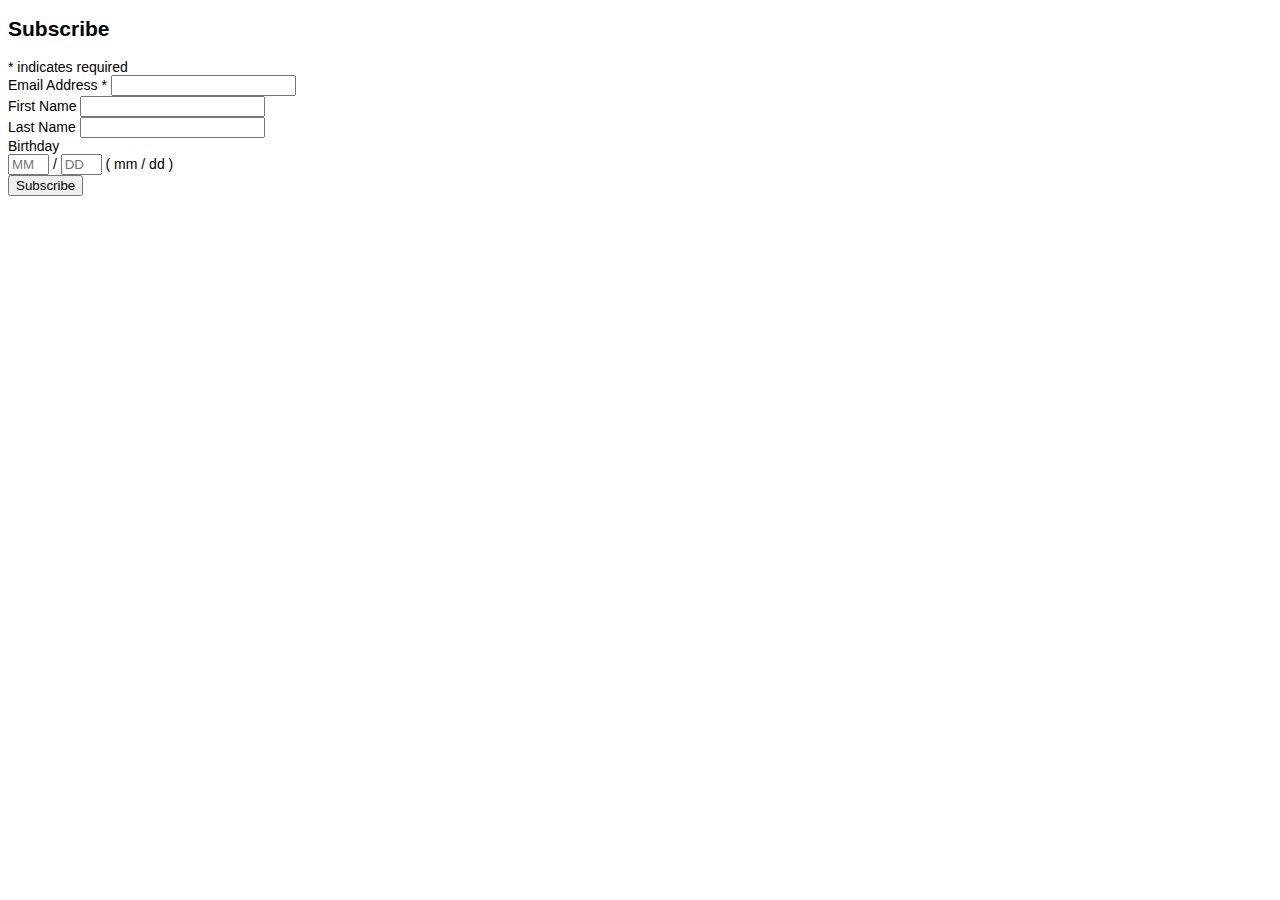
<file: donate.html>
<!DOCTYPE html>
<html>
<head>
	<title>Donate</title>
</head>
<body>
	<!-- Begin Mailchimp Signup Form -->
<link href="//cdn-images.mailchimp.com/embedcode/classic-10_7.css" rel="stylesheet" type="text/css">
<style type="text/css">
	#mc_embed_signup{background:#fff; clear:left; font:14px Helvetica,Arial,sans-serif; }
	/* Add your own Mailchimp form style overrides in your site stylesheet or in this style block.
	   We recommend moving this block and the preceding CSS link to the HEAD of your HTML file. */
</style>
<div id="mc_embed_signup">
<form action="https://gmail.us3.list-manage.com/subscribe/post?u=6c6c3e075aa2165f9ea618677&amp;id=331861eef3" method="post" id="mc-embedded-subscribe-form" name="mc-embedded-subscribe-form" class="validate" target="_blank" novalidate>
    <div id="mc_embed_signup_scroll">
	<h2>Subscribe</h2>
<div class="indicates-required"><span class="asterisk">*</span> indicates required</div>
<div class="mc-field-group">
	<label for="mce-EMAIL">Email Address  <span class="asterisk">*</span>
</label>
	<input type="email" value="" name="EMAIL" class="required email" id="mce-EMAIL">
</div>
<div class="mc-field-group">
	<label for="mce-FNAME">First Name </label>
	<input type="text" value="" name="FNAME" class="" id="mce-FNAME">
</div>
<div class="mc-field-group">
	<label for="mce-LNAME">Last Name </label>
	<input type="text" value="" name="LNAME" class="" id="mce-LNAME">
</div>
<div class="mc-field-group size1of2">
	<label for="mce-BIRTHDAY-month">Birthday </label>
	<div class="datefield">
		<span class="subfield monthfield"><input class="birthday " type="text" pattern="[0-9]*" value="" placeholder="MM" size="2" maxlength="2" name="BIRTHDAY[month]" id="mce-BIRTHDAY-month"></span> / 
		<span class="subfield dayfield"><input class="birthday " type="text" pattern="[0-9]*" value="" placeholder="DD" size="2" maxlength="2" name="BIRTHDAY[day]" id="mce-BIRTHDAY-day"></span> 
		<span class="small-meta nowrap">( mm / dd )</span>
	</div>
</div>	<div id="mce-responses" class="clear">
		<div class="response" id="mce-error-response" style="display:none"></div>
		<div class="response" id="mce-success-response" style="display:none"></div>
	</div>    <!-- real people should not fill this in and expect good things - do not remove this or risk form bot signups-->
    <div style="position: absolute; left: -5000px;" aria-hidden="true"><input type="text" name="b_6c6c3e075aa2165f9ea618677_331861eef3" tabindex="-1" value=""></div>
    <div class="clear"><input type="submit" value="Subscribe" name="subscribe" id="mc-embedded-subscribe" class="button"></div>
    </div>
</form>
</div>
<script type='text/javascript' src='//s3.amazonaws.com/downloads.mailchimp.com/js/mc-validate.js'></script><script type='text/javascript'>(function($) {window.fnames = new Array(); window.ftypes = new Array();fnames[0]='EMAIL';ftypes[0]='email';fnames[1]='FNAME';ftypes[1]='text';fnames[2]='LNAME';ftypes[2]='text';fnames[3]='ADDRESS';ftypes[3]='address';fnames[4]='PHONE';ftypes[4]='phone';fnames[5]='BIRTHDAY';ftypes[5]='birthday';}(jQuery));var $mcj = jQuery.noConflict(true);</script>
<!--End mc_embed_signup-->
</body>
</html>
</file>
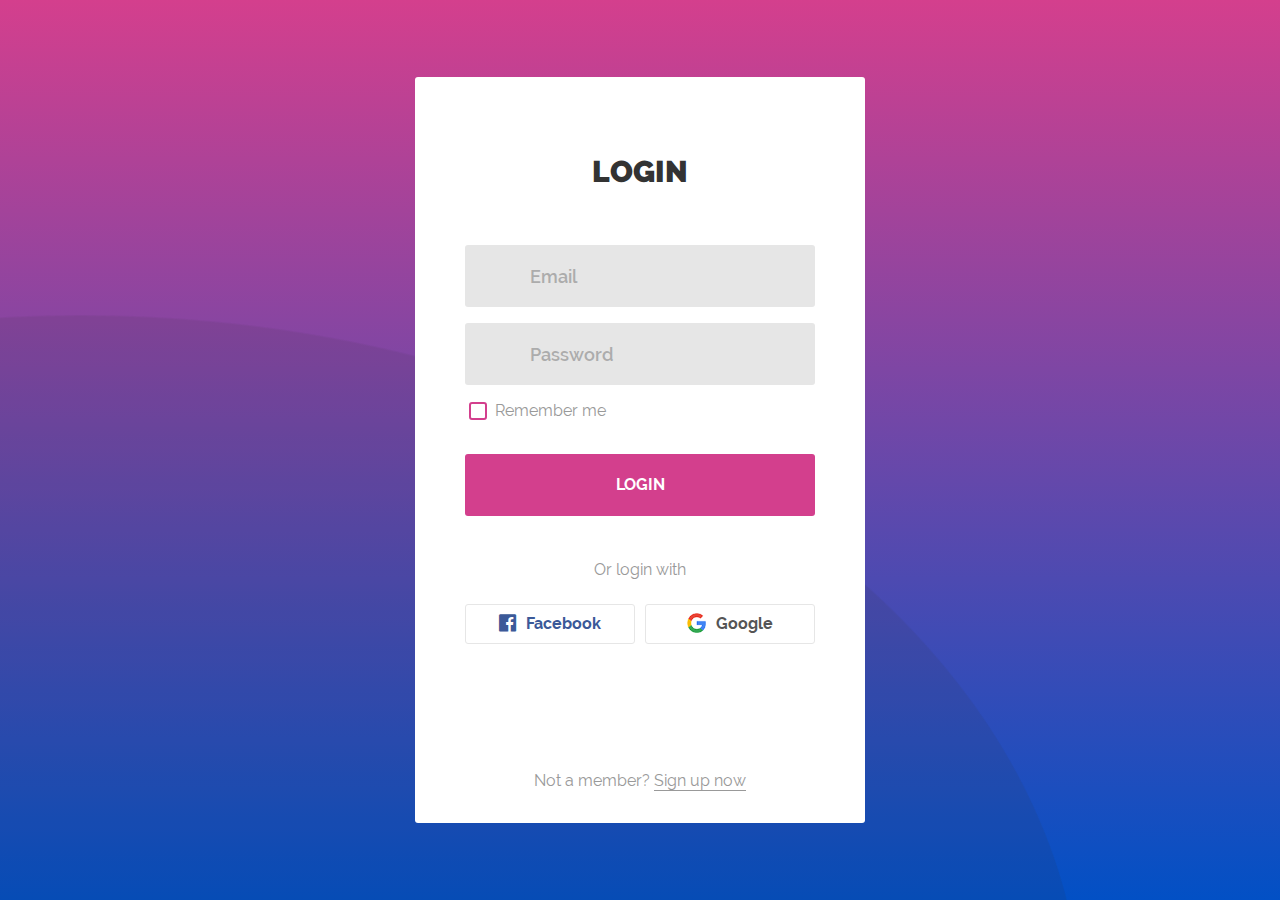
<file: login.html>
<!DOCTYPE html>
<html lang="en">
<head>
	<title>Login</title>
	<meta charset="UTF-8">
	<meta name="viewport" content="width=device-width, initial-scale=1">	
	 <link rel="icon" href="Life Saver.jpg">
	<link rel="stylesheet" type="text/css" href="vendor/bootstrap/css/bootstrap.min.css">
	<link rel="stylesheet" type="text/css" href="fonts/font-awesome-4.7.0/css/font-awesome.min.css">
	<link rel="stylesheet" type="text/css" href="fonts/Linearicons-Free-v1.0.0/icon-font.min.css">
	<link rel="stylesheet" type="text/css" href="vendor/animate/animate.css">
	<link rel="stylesheet" type="text/css" href="vendor/css-hamburgers/hamburgers.min.css">
	<link rel="stylesheet" type="text/css" href="vendor/select2/select2.min.css">
	<link rel="stylesheet" type="text/css" href="css/util.css">
	<link rel="stylesheet" type="text/css" href="css/main.css">
	 <meta name="google-signin-scope" content="profile email">
    <meta name="google-signin-client_id" content="YOUR_CLIENT_ID.apps.googleusercontent.com">
    <script src="https://apis.google.com/js/platform.js" async defer></script>
    </head>
<body>
	<div class="limiter">
		<div class="container-login100">
			<div class="wrap-login100 p-l-50 p-r-50 p-t-77 p-b-30">
				<form class="login100-form validate-form">
					<span class="login100-form-title p-b-55">
						Login
					</span>

					<div class="wrap-input100 validate-input m-b-16" data-validate = "Valid email is required: ex@abc.xyz">
						<input class="input100" type="text" name="email" placeholder="Email">
						<span class="focus-input100"></span>
						<span class="symbol-input100">
							<span class="lnr lnr-envelope"></span>
						</span>
					</div>

					<div class="wrap-input100 validate-input m-b-16" data-validate = "Password is required">
						<input class="input100" type="password" name="pass" placeholder="Password">
						<span class="focus-input100"></span>
						<span class="symbol-input100">
							<span class="lnr lnr-lock"></span>
						</span>
					</div>

					<div class="contact100-form-checkbox m-l-4">
						<input class="input-checkbox100" id="ckb1" type="checkbox" name="remember-me">
						<label class="label-checkbox100" for="ckb1">
							Remember me
						</label>
					</div>
					
					<div class="container-login100-form-btn p-t-25">
						<button class="login100-form-btn">
							Login
						</button>
					</div>

					<div class="text-center w-full p-t-42 p-b-22">
						<span class="txt1">
							Or login with
						</span>
					</div>

					<a href="#" class="btn-face m-b-10">
						<i class="fa fa-facebook-official"></i>
						Facebook
					</a>

					<a href="https://myaccount.google.com/" class="btn-google m-b-10">
						<img src="images/icons/icon-google.png" alt="GOOGLE">
						Google
					</a>

					<div class="text-center w-full p-t-115">
						<span class="txt1">
							Not a member?
						</span>

						<a class="txt1 bo1 hov1" href="#">
							Sign up now							
						</a>
					</div>
				</form>
			</div>
		</div>
	</div>
<!--===============================================================================================-->	
	<script src="vendor/jquery/jquery-3.2.1.min.js"></script>
<!--===============================================================================================-->
	<script src="vendor/bootstrap/js/popper.js"></script>
	<script src="vendor/bootstrap/js/bootstrap.min.js"></script>
<!--===============================================================================================-->
	<script src="vendor/select2/select2.min.js"></script>
<!--===============================================================================================-->
	<script src="js/main1.js"></script>

</body>
</html>
</file>
<file: css/util.css>
/*[ FONT SIZE ]
///////////////////////////////////////////////////////////
*/
.fs-1 {font-size: 1px;}
.fs-2 {font-size: 2px;}
.fs-3 {font-size: 3px;}
.fs-4 {font-size: 4px;}
.fs-5 {font-size: 5px;}
.fs-6 {font-size: 6px;}
.fs-7 {font-size: 7px;}
.fs-8 {font-size: 8px;}
.fs-9 {font-size: 9px;}
.fs-10 {font-size: 10px;}
.fs-11 {font-size: 11px;}
.fs-12 {font-size: 12px;}
.fs-13 {font-size: 13px;}
.fs-14 {font-size: 14px;}
.fs-15 {font-size: 15px;}
.fs-16 {font-size: 16px;}
.fs-17 {font-size: 17px;}
.fs-18 {font-size: 18px;}
.fs-19 {font-size: 19px;}
.fs-20 {font-size: 20px;}
.fs-21 {font-size: 21px;}
.fs-22 {font-size: 22px;}
.fs-23 {font-size: 23px;}
.fs-24 {font-size: 24px;}
.fs-25 {font-size: 25px;}
.fs-26 {font-size: 26px;}
.fs-27 {font-size: 27px;}
.fs-28 {font-size: 28px;}
.fs-29 {font-size: 29px;}
.fs-30 {font-size: 30px;}
.fs-31 {font-size: 31px;}
.fs-32 {font-size: 32px;}
.fs-33 {font-size: 33px;}
.fs-34 {font-size: 34px;}
.fs-35 {font-size: 35px;}
.fs-36 {font-size: 36px;}
.fs-37 {font-size: 37px;}
.fs-38 {font-size: 38px;}
.fs-39 {font-size: 39px;}
.fs-40 {font-size: 40px;}
.fs-41 {font-size: 41px;}
.fs-42 {font-size: 42px;}
.fs-43 {font-size: 43px;}
.fs-44 {font-size: 44px;}
.fs-45 {font-size: 45px;}
.fs-46 {font-size: 46px;}
.fs-47 {font-size: 47px;}
.fs-48 {font-size: 48px;}
.fs-49 {font-size: 49px;}
.fs-50 {font-size: 50px;}
.fs-51 {font-size: 51px;}
.fs-52 {font-size: 52px;}
.fs-53 {font-size: 53px;}
.fs-54 {font-size: 54px;}
.fs-55 {font-size: 55px;}
.fs-56 {font-size: 56px;}
.fs-57 {font-size: 57px;}
.fs-58 {font-size: 58px;}
.fs-59 {font-size: 59px;}
.fs-60 {font-size: 60px;}
.fs-61 {font-size: 61px;}
.fs-62 {font-size: 62px;}
.fs-63 {font-size: 63px;}
.fs-64 {font-size: 64px;}
.fs-65 {font-size: 65px;}
.fs-66 {font-size: 66px;}
.fs-67 {font-size: 67px;}
.fs-68 {font-size: 68px;}
.fs-69 {font-size: 69px;}
.fs-70 {font-size: 70px;}
.fs-71 {font-size: 71px;}
.fs-72 {font-size: 72px;}
.fs-73 {font-size: 73px;}
.fs-74 {font-size: 74px;}
.fs-75 {font-size: 75px;}
.fs-76 {font-size: 76px;}
.fs-77 {font-size: 77px;}
.fs-78 {font-size: 78px;}
.fs-79 {font-size: 79px;}
.fs-80 {font-size: 80px;}
.fs-81 {font-size: 81px;}
.fs-82 {font-size: 82px;}
.fs-83 {font-size: 83px;}
.fs-84 {font-size: 84px;}
.fs-85 {font-size: 85px;}
.fs-86 {font-size: 86px;}
.fs-87 {font-size: 87px;}
.fs-88 {font-size: 88px;}
.fs-89 {font-size: 89px;}
.fs-90 {font-size: 90px;}
.fs-91 {font-size: 91px;}
.fs-92 {font-size: 92px;}
.fs-93 {font-size: 93px;}
.fs-94 {font-size: 94px;}
.fs-95 {font-size: 95px;}
.fs-96 {font-size: 96px;}
.fs-97 {font-size: 97px;}
.fs-98 {font-size: 98px;}
.fs-99 {font-size: 99px;}
.fs-100 {font-size: 100px;}
.fs-101 {font-size: 101px;}
.fs-102 {font-size: 102px;}
.fs-103 {font-size: 103px;}
.fs-104 {font-size: 104px;}
.fs-105 {font-size: 105px;}
.fs-106 {font-size: 106px;}
.fs-107 {font-size: 107px;}
.fs-108 {font-size: 108px;}
.fs-109 {font-size: 109px;}
.fs-110 {font-size: 110px;}
.fs-111 {font-size: 111px;}
.fs-112 {font-size: 112px;}
.fs-113 {font-size: 113px;}
.fs-114 {font-size: 114px;}
.fs-115 {font-size: 115px;}
.fs-116 {font-size: 116px;}
.fs-117 {font-size: 117px;}
.fs-118 {font-size: 118px;}
.fs-119 {font-size: 119px;}
.fs-120 {font-size: 120px;}
.fs-121 {font-size: 121px;}
.fs-122 {font-size: 122px;}
.fs-123 {font-size: 123px;}
.fs-124 {font-size: 124px;}
.fs-125 {font-size: 125px;}
.fs-126 {font-size: 126px;}
.fs-127 {font-size: 127px;}
.fs-128 {font-size: 128px;}
.fs-129 {font-size: 129px;}
.fs-130 {font-size: 130px;}
.fs-131 {font-size: 131px;}
.fs-132 {font-size: 132px;}
.fs-133 {font-size: 133px;}
.fs-134 {font-size: 134px;}
.fs-135 {font-size: 135px;}
.fs-136 {font-size: 136px;}
.fs-137 {font-size: 137px;}
.fs-138 {font-size: 138px;}
.fs-139 {font-size: 139px;}
.fs-140 {font-size: 140px;}
.fs-141 {font-size: 141px;}
.fs-142 {font-size: 142px;}
.fs-143 {font-size: 143px;}
.fs-144 {font-size: 144px;}
.fs-145 {font-size: 145px;}
.fs-146 {font-size: 146px;}
.fs-147 {font-size: 147px;}
.fs-148 {font-size: 148px;}
.fs-149 {font-size: 149px;}
.fs-150 {font-size: 150px;}
.fs-151 {font-size: 151px;}
.fs-152 {font-size: 152px;}
.fs-153 {font-size: 153px;}
.fs-154 {font-size: 154px;}
.fs-155 {font-size: 155px;}
.fs-156 {font-size: 156px;}
.fs-157 {font-size: 157px;}
.fs-158 {font-size: 158px;}
.fs-159 {font-size: 159px;}
.fs-160 {font-size: 160px;}
.fs-161 {font-size: 161px;}
.fs-162 {font-size: 162px;}
.fs-163 {font-size: 163px;}
.fs-164 {font-size: 164px;}
.fs-165 {font-size: 165px;}
.fs-166 {font-size: 166px;}
.fs-167 {font-size: 167px;}
.fs-168 {font-size: 168px;}
.fs-169 {font-size: 169px;}
.fs-170 {font-size: 170px;}
.fs-171 {font-size: 171px;}
.fs-172 {font-size: 172px;}
.fs-173 {font-size: 173px;}
.fs-174 {font-size: 174px;}
.fs-175 {font-size: 175px;}
.fs-176 {font-size: 176px;}
.fs-177 {font-size: 177px;}
.fs-178 {font-size: 178px;}
.fs-179 {font-size: 179px;}
.fs-180 {font-size: 180px;}
.fs-181 {font-size: 181px;}
.fs-182 {font-size: 182px;}
.fs-183 {font-size: 183px;}
.fs-184 {font-size: 184px;}
.fs-185 {font-size: 185px;}
.fs-186 {font-size: 186px;}
.fs-187 {font-size: 187px;}
.fs-188 {font-size: 188px;}
.fs-189 {font-size: 189px;}
.fs-190 {font-size: 190px;}
.fs-191 {font-size: 191px;}
.fs-192 {font-size: 192px;}
.fs-193 {font-size: 193px;}
.fs-194 {font-size: 194px;}
.fs-195 {font-size: 195px;}
.fs-196 {font-size: 196px;}
.fs-197 {font-size: 197px;}
.fs-198 {font-size: 198px;}
.fs-199 {font-size: 199px;}
.fs-200 {font-size: 200px;}

/*[ PADDING ]
///////////////////////////////////////////////////////////
*/
.p-t-0 {padding-top: 0px;}
.p-t-1 {padding-top: 1px;}
.p-t-2 {padding-top: 2px;}
.p-t-3 {padding-top: 3px;}
.p-t-4 {padding-top: 4px;}
.p-t-5 {padding-top: 5px;}
.p-t-6 {padding-top: 6px;}
.p-t-7 {padding-top: 7px;}
.p-t-8 {padding-top: 8px;}
.p-t-9 {padding-top: 9px;}
.p-t-10 {padding-top: 10px;}
.p-t-11 {padding-top: 11px;}
.p-t-12 {padding-top: 12px;}
.p-t-13 {padding-top: 13px;}
.p-t-14 {padding-top: 14px;}
.p-t-15 {padding-top: 15px;}
.p-t-16 {padding-top: 16px;}
.p-t-17 {padding-top: 17px;}
.p-t-18 {padding-top: 18px;}
.p-t-19 {padding-top: 19px;}
.p-t-20 {padding-top: 20px;}
.p-t-21 {padding-top: 21px;}
.p-t-22 {padding-top: 22px;}
.p-t-23 {padding-top: 23px;}
.p-t-24 {padding-top: 24px;}
.p-t-25 {padding-top: 25px;}
.p-t-26 {padding-top: 26px;}
.p-t-27 {padding-top: 27px;}
.p-t-28 {padding-top: 28px;}
.p-t-29 {padding-top: 29px;}
.p-t-30 {padding-top: 30px;}
.p-t-31 {padding-top: 31px;}
.p-t-32 {padding-top: 32px;}
.p-t-33 {padding-top: 33px;}
.p-t-34 {padding-top: 34px;}
.p-t-35 {padding-top: 35px;}
.p-t-36 {padding-top: 36px;}
.p-t-37 {padding-top: 37px;}
.p-t-38 {padding-top: 38px;}
.p-t-39 {padding-top: 39px;}
.p-t-40 {padding-top: 40px;}
.p-t-41 {padding-top: 41px;}
.p-t-42 {padding-top: 42px;}
.p-t-43 {padding-top: 43px;}
.p-t-44 {padding-top: 44px;}
.p-t-45 {padding-top: 45px;}
.p-t-46 {padding-top: 46px;}
.p-t-47 {padding-top: 47px;}
.p-t-48 {padding-top: 48px;}
.p-t-49 {padding-top: 49px;}
.p-t-50 {padding-top: 50px;}
.p-t-51 {padding-top: 51px;}
.p-t-52 {padding-top: 52px;}
.p-t-53 {padding-top: 53px;}
.p-t-54 {padding-top: 54px;}
.p-t-55 {padding-top: 55px;}
.p-t-56 {padding-top: 56px;}
.p-t-57 {padding-top: 57px;}
.p-t-58 {padding-top: 58px;}
.p-t-59 {padding-top: 59px;}
.p-t-60 {padding-top: 60px;}
.p-t-61 {padding-top: 61px;}
.p-t-62 {padding-top: 62px;}
.p-t-63 {padding-top: 63px;}
.p-t-64 {padding-top: 64px;}
.p-t-65 {padding-top: 65px;}
.p-t-66 {padding-top: 66px;}
.p-t-67 {padding-top: 67px;}
.p-t-68 {padding-top: 68px;}
.p-t-69 {padding-top: 69px;}
.p-t-70 {padding-top: 70px;}
.p-t-71 {padding-top: 71px;}
.p-t-72 {padding-top: 72px;}
.p-t-73 {padding-top: 73px;}
.p-t-74 {padding-top: 74px;}
.p-t-75 {padding-top: 75px;}
.p-t-76 {padding-top: 76px;}
.p-t-77 {padding-top: 77px;}
.p-t-78 {padding-top: 78px;}
.p-t-79 {padding-top: 79px;}
.p-t-80 {padding-top: 80px;}
.p-t-81 {padding-top: 81px;}
.p-t-82 {padding-top: 82px;}
.p-t-83 {padding-top: 83px;}
.p-t-84 {padding-top: 84px;}
.p-t-85 {padding-top: 85px;}
.p-t-86 {padding-top: 86px;}
.p-t-87 {padding-top: 87px;}
.p-t-88 {padding-top: 88px;}
.p-t-89 {padding-top: 89px;}
.p-t-90 {padding-top: 90px;}
.p-t-91 {padding-top: 91px;}
.p-t-92 {padding-top: 92px;}
.p-t-93 {padding-top: 93px;}
.p-t-94 {padding-top: 94px;}
.p-t-95 {padding-top: 95px;}
.p-t-96 {padding-top: 96px;}
.p-t-97 {padding-top: 97px;}
.p-t-98 {padding-top: 98px;}
.p-t-99 {padding-top: 99px;}
.p-t-100 {padding-top: 100px;}
.p-t-101 {padding-top: 101px;}
.p-t-102 {padding-top: 102px;}
.p-t-103 {padding-top: 103px;}
.p-t-104 {padding-top: 104px;}
.p-t-105 {padding-top: 105px;}
.p-t-106 {padding-top: 106px;}
.p-t-107 {padding-top: 107px;}
.p-t-108 {padding-top: 108px;}
.p-t-109 {padding-top: 109px;}
.p-t-110 {padding-top: 110px;}
.p-t-111 {padding-top: 111px;}
.p-t-112 {padding-top: 112px;}
.p-t-113 {padding-top: 113px;}
.p-t-114 {padding-top: 114px;}
.p-t-115 {padding-top: 115px;}
.p-t-116 {padding-top: 116px;}
.p-t-117 {padding-top: 117px;}
.p-t-118 {padding-top: 118px;}
.p-t-119 {padding-top: 119px;}
.p-t-120 {padding-top: 120px;}
.p-t-121 {padding-top: 121px;}
.p-t-122 {padding-top: 122px;}
.p-t-123 {padding-top: 123px;}
.p-t-124 {padding-top: 124px;}
.p-t-125 {padding-top: 125px;}
.p-t-126 {padding-top: 126px;}
.p-t-127 {padding-top: 127px;}
.p-t-128 {padding-top: 128px;}
.p-t-129 {padding-top: 129px;}
.p-t-130 {padding-top: 130px;}
.p-t-131 {padding-top: 131px;}
.p-t-132 {padding-top: 132px;}
.p-t-133 {padding-top: 133px;}
.p-t-134 {padding-top: 134px;}
.p-t-135 {padding-top: 135px;}
.p-t-136 {padding-top: 136px;}
.p-t-137 {padding-top: 137px;}
.p-t-138 {padding-top: 138px;}
.p-t-139 {padding-top: 139px;}
.p-t-140 {padding-top: 140px;}
.p-t-141 {padding-top: 141px;}
.p-t-142 {padding-top: 142px;}
.p-t-143 {padding-top: 143px;}
.p-t-144 {padding-top: 144px;}
.p-t-145 {padding-top: 145px;}
.p-t-146 {padding-top: 146px;}
.p-t-147 {padding-top: 147px;}
.p-t-148 {padding-top: 148px;}
.p-t-149 {padding-top: 149px;}
.p-t-150 {padding-top: 150px;}
.p-t-151 {padding-top: 151px;}
.p-t-152 {padding-top: 152px;}
.p-t-153 {padding-top: 153px;}
.p-t-154 {padding-top: 154px;}
.p-t-155 {padding-top: 155px;}
.p-t-156 {padding-top: 156px;}
.p-t-157 {padding-top: 157px;}
.p-t-158 {padding-top: 158px;}
.p-t-159 {padding-top: 159px;}
.p-t-160 {padding-top: 160px;}
.p-t-161 {padding-top: 161px;}
.p-t-162 {padding-top: 162px;}
.p-t-163 {padding-top: 163px;}
.p-t-164 {padding-top: 164px;}
.p-t-165 {padding-top: 165px;}
.p-t-166 {padding-top: 166px;}
.p-t-167 {padding-top: 167px;}
.p-t-168 {padding-top: 168px;}
.p-t-169 {padding-top: 169px;}
.p-t-170 {padding-top: 170px;}
.p-t-171 {padding-top: 171px;}
.p-t-172 {padding-top: 172px;}
.p-t-173 {padding-top: 173px;}
.p-t-174 {padding-top: 174px;}
.p-t-175 {padding-top: 175px;}
.p-t-176 {padding-top: 176px;}
.p-t-177 {padding-top: 177px;}
.p-t-178 {padding-top: 178px;}
.p-t-179 {padding-top: 179px;}
.p-t-180 {padding-top: 180px;}
.p-t-181 {padding-top: 181px;}
.p-t-182 {padding-top: 182px;}
.p-t-183 {padding-top: 183px;}
.p-t-184 {padding-top: 184px;}
.p-t-185 {padding-top: 185px;}
.p-t-186 {padding-top: 186px;}
.p-t-187 {padding-top: 187px;}
.p-t-188 {padding-top: 188px;}
.p-t-189 {padding-top: 189px;}
.p-t-190 {padding-top: 190px;}
.p-t-191 {padding-top: 191px;}
.p-t-192 {padding-top: 192px;}
.p-t-193 {padding-top: 193px;}
.p-t-194 {padding-top: 194px;}
.p-t-195 {padding-top: 195px;}
.p-t-196 {padding-top: 196px;}
.p-t-197 {padding-top: 197px;}
.p-t-198 {padding-top: 198px;}
.p-t-199 {padding-top: 199px;}
.p-t-200 {padding-top: 200px;}
.p-t-201 {padding-top: 201px;}
.p-t-202 {padding-top: 202px;}
.p-t-203 {padding-top: 203px;}
.p-t-204 {padding-top: 204px;}
.p-t-205 {padding-top: 205px;}
.p-t-206 {padding-top: 206px;}
.p-t-207 {padding-top: 207px;}
.p-t-208 {padding-top: 208px;}
.p-t-209 {padding-top: 209px;}
.p-t-210 {padding-top: 210px;}
.p-t-211 {padding-top: 211px;}
.p-t-212 {padding-top: 212px;}
.p-t-213 {padding-top: 213px;}
.p-t-214 {padding-top: 214px;}
.p-t-215 {padding-top: 215px;}
.p-t-216 {padding-top: 216px;}
.p-t-217 {padding-top: 217px;}
.p-t-218 {padding-top: 218px;}
.p-t-219 {padding-top: 219px;}
.p-t-220 {padding-top: 220px;}
.p-t-221 {padding-top: 221px;}
.p-t-222 {padding-top: 222px;}
.p-t-223 {padding-top: 223px;}
.p-t-224 {padding-top: 224px;}
.p-t-225 {padding-top: 225px;}
.p-t-226 {padding-top: 226px;}
.p-t-227 {padding-top: 227px;}
.p-t-228 {padding-top: 228px;}
.p-t-229 {padding-top: 229px;}
.p-t-230 {padding-top: 230px;}
.p-t-231 {padding-top: 231px;}
.p-t-232 {padding-top: 232px;}
.p-t-233 {padding-top: 233px;}
.p-t-234 {padding-top: 234px;}
.p-t-235 {padding-top: 235px;}
.p-t-236 {padding-top: 236px;}
.p-t-237 {padding-top: 237px;}
.p-t-238 {padding-top: 238px;}
.p-t-239 {padding-top: 239px;}
.p-t-240 {padding-top: 240px;}
.p-t-241 {padding-top: 241px;}
.p-t-242 {padding-top: 242px;}
.p-t-243 {padding-top: 243px;}
.p-t-244 {padding-top: 244px;}
.p-t-245 {padding-top: 245px;}
.p-t-246 {padding-top: 246px;}
.p-t-247 {padding-top: 247px;}
.p-t-248 {padding-top: 248px;}
.p-t-249 {padding-top: 249px;}
.p-t-250 {padding-top: 250px;}
.p-b-0 {padding-bottom: 0px;}
.p-b-1 {padding-bottom: 1px;}
.p-b-2 {padding-bottom: 2px;}
.p-b-3 {padding-bottom: 3px;}
.p-b-4 {padding-bottom: 4px;}
.p-b-5 {padding-bottom: 5px;}
.p-b-6 {padding-bottom: 6px;}
.p-b-7 {padding-bottom: 7px;}
.p-b-8 {padding-bottom: 8px;}
.p-b-9 {padding-bottom: 9px;}
.p-b-10 {padding-bottom: 10px;}
.p-b-11 {padding-bottom: 11px;}
.p-b-12 {padding-bottom: 12px;}
.p-b-13 {padding-bottom: 13px;}
.p-b-14 {padding-bottom: 14px;}
.p-b-15 {padding-bottom: 15px;}
.p-b-16 {padding-bottom: 16px;}
.p-b-17 {padding-bottom: 17px;}
.p-b-18 {padding-bottom: 18px;}
.p-b-19 {padding-bottom: 19px;}
.p-b-20 {padding-bottom: 20px;}
.p-b-21 {padding-bottom: 21px;}
.p-b-22 {padding-bottom: 22px;}
.p-b-23 {padding-bottom: 23px;}
.p-b-24 {padding-bottom: 24px;}
.p-b-25 {padding-bottom: 25px;}
.p-b-26 {padding-bottom: 26px;}
.p-b-27 {padding-bottom: 27px;}
.p-b-28 {padding-bottom: 28px;}
.p-b-29 {padding-bottom: 29px;}
.p-b-30 {padding-bottom: 30px;}
.p-b-31 {padding-bottom: 31px;}
.p-b-32 {padding-bottom: 32px;}
.p-b-33 {padding-bottom: 33px;}
.p-b-34 {padding-bottom: 34px;}
.p-b-35 {padding-bottom: 35px;}
.p-b-36 {padding-bottom: 36px;}
.p-b-37 {padding-bottom: 37px;}
.p-b-38 {padding-bottom: 38px;}
.p-b-39 {padding-bottom: 39px;}
.p-b-40 {padding-bottom: 40px;}
.p-b-41 {padding-bottom: 41px;}
.p-b-42 {padding-bottom: 42px;}
.p-b-43 {padding-bottom: 43px;}
.p-b-44 {padding-bottom: 44px;}
.p-b-45 {padding-bottom: 45px;}
.p-b-46 {padding-bottom: 46px;}
.p-b-47 {padding-bottom: 47px;}
.p-b-48 {padding-bottom: 48px;}
.p-b-49 {padding-bottom: 49px;}
.p-b-50 {padding-bottom: 50px;}
.p-b-51 {padding-bottom: 51px;}
.p-b-52 {padding-bottom: 52px;}
.p-b-53 {padding-bottom: 53px;}
.p-b-54 {padding-bottom: 54px;}
.p-b-55 {padding-bottom: 55px;}
.p-b-56 {padding-bottom: 56px;}
.p-b-57 {padding-bottom: 57px;}
.p-b-58 {padding-bottom: 58px;}
.p-b-59 {padding-bottom: 59px;}
.p-b-60 {padding-bottom: 60px;}
.p-b-61 {padding-bottom: 61px;}
.p-b-62 {padding-bottom: 62px;}
.p-b-63 {padding-bottom: 63px;}
.p-b-64 {padding-bottom: 64px;}
.p-b-65 {padding-bottom: 65px;}
.p-b-66 {padding-bottom: 66px;}
.p-b-67 {padding-bottom: 67px;}
.p-b-68 {padding-bottom: 68px;}
.p-b-69 {padding-bottom: 69px;}
.p-b-70 {padding-bottom: 70px;}
.p-b-71 {padding-bottom: 71px;}
.p-b-72 {padding-bottom: 72px;}
.p-b-73 {padding-bottom: 73px;}
.p-b-74 {padding-bottom: 74px;}
.p-b-75 {padding-bottom: 75px;}
.p-b-76 {padding-bottom: 76px;}
.p-b-77 {padding-bottom: 77px;}
.p-b-78 {padding-bottom: 78px;}
.p-b-79 {padding-bottom: 79px;}
.p-b-80 {padding-bottom: 80px;}
.p-b-81 {padding-bottom: 81px;}
.p-b-82 {padding-bottom: 82px;}
.p-b-83 {padding-bottom: 83px;}
.p-b-84 {padding-bottom: 84px;}
.p-b-85 {padding-bottom: 85px;}
.p-b-86 {padding-bottom: 86px;}
.p-b-87 {padding-bottom: 87px;}
.p-b-88 {padding-bottom: 88px;}
.p-b-89 {padding-bottom: 89px;}
.p-b-90 {padding-bottom: 90px;}
.p-b-91 {padding-bottom: 91px;}
.p-b-92 {padding-bottom: 92px;}
.p-b-93 {padding-bottom: 93px;}
.p-b-94 {padding-bottom: 94px;}
.p-b-95 {padding-bottom: 95px;}
.p-b-96 {padding-bottom: 96px;}
.p-b-97 {padding-bottom: 97px;}
.p-b-98 {padding-bottom: 98px;}
.p-b-99 {padding-bottom: 99px;}
.p-b-100 {padding-bottom: 100px;}
.p-b-101 {padding-bottom: 101px;}
.p-b-102 {padding-bottom: 102px;}
.p-b-103 {padding-bottom: 103px;}
.p-b-104 {padding-bottom: 104px;}
.p-b-105 {padding-bottom: 105px;}
.p-b-106 {padding-bottom: 106px;}
.p-b-107 {padding-bottom: 107px;}
.p-b-108 {padding-bottom: 108px;}
.p-b-109 {padding-bottom: 109px;}
.p-b-110 {padding-bottom: 110px;}
.p-b-111 {padding-bottom: 111px;}
.p-b-112 {padding-bottom: 112px;}
.p-b-113 {padding-bottom: 113px;}
.p-b-114 {padding-bottom: 114px;}
.p-b-115 {padding-bottom: 115px;}
.p-b-116 {padding-bottom: 116px;}
.p-b-117 {padding-bottom: 117px;}
.p-b-118 {padding-bottom: 118px;}
.p-b-119 {padding-bottom: 119px;}
.p-b-120 {padding-bottom: 120px;}
.p-b-121 {padding-bottom: 121px;}
.p-b-122 {padding-bottom: 122px;}
.p-b-123 {padding-bottom: 123px;}
.p-b-124 {padding-bottom: 124px;}
.p-b-125 {padding-bottom: 125px;}
.p-b-126 {padding-bottom: 126px;}
.p-b-127 {padding-bottom: 127px;}
.p-b-128 {padding-bottom: 128px;}
.p-b-129 {padding-bottom: 129px;}
.p-b-130 {padding-bottom: 130px;}
.p-b-131 {padding-bottom: 131px;}
.p-b-132 {padding-bottom: 132px;}
.p-b-133 {padding-bottom: 133px;}
.p-b-134 {padding-bottom: 134px;}
.p-b-135 {padding-bottom: 135px;}
.p-b-136 {padding-bottom: 136px;}
.p-b-137 {padding-bottom: 137px;}
.p-b-138 {padding-bottom: 138px;}
.p-b-139 {padding-bottom: 139px;}
.p-b-140 {padding-bottom: 140px;}
.p-b-141 {padding-bottom: 141px;}
.p-b-142 {padding-bottom: 142px;}
.p-b-143 {padding-bottom: 143px;}
.p-b-144 {padding-bottom: 144px;}
.p-b-145 {padding-bottom: 145px;}
.p-b-146 {padding-bottom: 146px;}
.p-b-147 {padding-bottom: 147px;}
.p-b-148 {padding-bottom: 148px;}
.p-b-149 {padding-bottom: 149px;}
.p-b-150 {padding-bottom: 150px;}
.p-b-151 {padding-bottom: 151px;}
.p-b-152 {padding-bottom: 152px;}
.p-b-153 {padding-bottom: 153px;}
.p-b-154 {padding-bottom: 154px;}
.p-b-155 {padding-bottom: 155px;}
.p-b-156 {padding-bottom: 156px;}
.p-b-157 {padding-bottom: 157px;}
.p-b-158 {padding-bottom: 158px;}
.p-b-159 {padding-bottom: 159px;}
.p-b-160 {padding-bottom: 160px;}
.p-b-161 {padding-bottom: 161px;}
.p-b-162 {padding-bottom: 162px;}
.p-b-163 {padding-bottom: 163px;}
.p-b-164 {padding-bottom: 164px;}
.p-b-165 {padding-bottom: 165px;}
.p-b-166 {padding-bottom: 166px;}
.p-b-167 {padding-bottom: 167px;}
.p-b-168 {padding-bottom: 168px;}
.p-b-169 {padding-bottom: 169px;}
.p-b-170 {padding-bottom: 170px;}
.p-b-171 {padding-bottom: 171px;}
.p-b-172 {padding-bottom: 172px;}
.p-b-173 {padding-bottom: 173px;}
.p-b-174 {padding-bottom: 174px;}
.p-b-175 {padding-bottom: 175px;}
.p-b-176 {padding-bottom: 176px;}
.p-b-177 {padding-bottom: 177px;}
.p-b-178 {padding-bottom: 178px;}
.p-b-179 {padding-bottom: 179px;}
.p-b-180 {padding-bottom: 180px;}
.p-b-181 {padding-bottom: 181px;}
.p-b-182 {padding-bottom: 182px;}
.p-b-183 {padding-bottom: 183px;}
.p-b-184 {padding-bottom: 184px;}
.p-b-185 {padding-bottom: 185px;}
.p-b-186 {padding-bottom: 186px;}
.p-b-187 {padding-bottom: 187px;}
.p-b-188 {padding-bottom: 188px;}
.p-b-189 {padding-bottom: 189px;}
.p-b-190 {padding-bottom: 190px;}
.p-b-191 {padding-bottom: 191px;}
.p-b-192 {padding-bottom: 192px;}
.p-b-193 {padding-bottom: 193px;}
.p-b-194 {padding-bottom: 194px;}
.p-b-195 {padding-bottom: 195px;}
.p-b-196 {padding-bottom: 196px;}
.p-b-197 {padding-bottom: 197px;}
.p-b-198 {padding-bottom: 198px;}
.p-b-199 {padding-bottom: 199px;}
.p-b-200 {padding-bottom: 200px;}
.p-b-201 {padding-bottom: 201px;}
.p-b-202 {padding-bottom: 202px;}
.p-b-203 {padding-bottom: 203px;}
.p-b-204 {padding-bottom: 204px;}
.p-b-205 {padding-bottom: 205px;}
.p-b-206 {padding-bottom: 206px;}
.p-b-207 {padding-bottom: 207px;}
.p-b-208 {padding-bottom: 208px;}
.p-b-209 {padding-bottom: 209px;}
.p-b-210 {padding-bottom: 210px;}
.p-b-211 {padding-bottom: 211px;}
.p-b-212 {padding-bottom: 212px;}
.p-b-213 {padding-bottom: 213px;}
.p-b-214 {padding-bottom: 214px;}
.p-b-215 {padding-bottom: 215px;}
.p-b-216 {padding-bottom: 216px;}
.p-b-217 {padding-bottom: 217px;}
.p-b-218 {padding-bottom: 218px;}
.p-b-219 {padding-bottom: 219px;}
.p-b-220 {padding-bottom: 220px;}
.p-b-221 {padding-bottom: 221px;}
.p-b-222 {padding-bottom: 222px;}
.p-b-223 {padding-bottom: 223px;}
.p-b-224 {padding-bottom: 224px;}
.p-b-225 {padding-bottom: 225px;}
.p-b-226 {padding-bottom: 226px;}
.p-b-227 {padding-bottom: 227px;}
.p-b-228 {padding-bottom: 228px;}
.p-b-229 {padding-bottom: 229px;}
.p-b-230 {padding-bottom: 230px;}
.p-b-231 {padding-bottom: 231px;}
.p-b-232 {padding-bottom: 232px;}
.p-b-233 {padding-bottom: 233px;}
.p-b-234 {padding-bottom: 234px;}
.p-b-235 {padding-bottom: 235px;}
.p-b-236 {padding-bottom: 236px;}
.p-b-237 {padding-bottom: 237px;}
.p-b-238 {padding-bottom: 238px;}
.p-b-239 {padding-bottom: 239px;}
.p-b-240 {padding-bottom: 240px;}
.p-b-241 {padding-bottom: 241px;}
.p-b-242 {padding-bottom: 242px;}
.p-b-243 {padding-bottom: 243px;}
.p-b-244 {padding-bottom: 244px;}
.p-b-245 {padding-bottom: 245px;}
.p-b-246 {padding-bottom: 246px;}
.p-b-247 {padding-bottom: 247px;}
.p-b-248 {padding-bottom: 248px;}
.p-b-249 {padding-bottom: 249px;}
.p-b-250 {padding-bottom: 250px;}
.p-l-0 {padding-left: 0px;}
.p-l-1 {padding-left: 1px;}
.p-l-2 {padding-left: 2px;}
.p-l-3 {padding-left: 3px;}
.p-l-4 {padding-left: 4px;}
.p-l-5 {padding-left: 5px;}
.p-l-6 {padding-left: 6px;}
.p-l-7 {padding-left: 7px;}
.p-l-8 {padding-left: 8px;}
.p-l-9 {padding-left: 9px;}
.p-l-10 {padding-left: 10px;}
.p-l-11 {padding-left: 11px;}
.p-l-12 {padding-left: 12px;}
.p-l-13 {padding-left: 13px;}
.p-l-14 {padding-left: 14px;}
.p-l-15 {padding-left: 15px;}
.p-l-16 {padding-left: 16px;}
.p-l-17 {padding-left: 17px;}
.p-l-18 {padding-left: 18px;}
.p-l-19 {padding-left: 19px;}
.p-l-20 {padding-left: 20px;}
.p-l-21 {padding-left: 21px;}
.p-l-22 {padding-left: 22px;}
.p-l-23 {padding-left: 23px;}
.p-l-24 {padding-left: 24px;}
.p-l-25 {padding-left: 25px;}
.p-l-26 {padding-left: 26px;}
.p-l-27 {padding-left: 27px;}
.p-l-28 {padding-left: 28px;}
.p-l-29 {padding-left: 29px;}
.p-l-30 {padding-left: 30px;}
.p-l-31 {padding-left: 31px;}
.p-l-32 {padding-left: 32px;}
.p-l-33 {padding-left: 33px;}
.p-l-34 {padding-left: 34px;}
.p-l-35 {padding-left: 35px;}
.p-l-36 {padding-left: 36px;}
.p-l-37 {padding-left: 37px;}
.p-l-38 {padding-left: 38px;}
.p-l-39 {padding-left: 39px;}
.p-l-40 {padding-left: 40px;}
.p-l-41 {padding-left: 41px;}
.p-l-42 {padding-left: 42px;}
.p-l-43 {padding-left: 43px;}
.p-l-44 {padding-left: 44px;}
.p-l-45 {padding-left: 45px;}
.p-l-46 {padding-left: 46px;}
.p-l-47 {padding-left: 47px;}
.p-l-48 {padding-left: 48px;}
.p-l-49 {padding-left: 49px;}
.p-l-50 {padding-left: 50px;}
.p-l-51 {padding-left: 51px;}
.p-l-52 {padding-left: 52px;}
.p-l-53 {padding-left: 53px;}
.p-l-54 {padding-left: 54px;}
.p-l-55 {padding-left: 55px;}
.p-l-56 {padding-left: 56px;}
.p-l-57 {padding-left: 57px;}
.p-l-58 {padding-left: 58px;}
.p-l-59 {padding-left: 59px;}
.p-l-60 {padding-left: 60px;}
.p-l-61 {padding-left: 61px;}
.p-l-62 {padding-left: 62px;}
.p-l-63 {padding-left: 63px;}
.p-l-64 {padding-left: 64px;}
.p-l-65 {padding-left: 65px;}
.p-l-66 {padding-left: 66px;}
.p-l-67 {padding-left: 67px;}
.p-l-68 {padding-left: 68px;}
.p-l-69 {padding-left: 69px;}
.p-l-70 {padding-left: 70px;}
.p-l-71 {padding-left: 71px;}
.p-l-72 {padding-left: 72px;}
.p-l-73 {padding-left: 73px;}
.p-l-74 {padding-left: 74px;}
.p-l-75 {padding-left: 75px;}
.p-l-76 {padding-left: 76px;}
.p-l-77 {padding-left: 77px;}
.p-l-78 {padding-left: 78px;}
.p-l-79 {padding-left: 79px;}
.p-l-80 {padding-left: 80px;}
.p-l-81 {padding-left: 81px;}
.p-l-82 {padding-left: 82px;}
.p-l-83 {padding-left: 83px;}
.p-l-84 {padding-left: 84px;}
.p-l-85 {padding-left: 85px;}
.p-l-86 {padding-left: 86px;}
.p-l-87 {padding-left: 87px;}
.p-l-88 {padding-left: 88px;}
.p-l-89 {padding-left: 89px;}
.p-l-90 {padding-left: 90px;}
.p-l-91 {padding-left: 91px;}
.p-l-92 {padding-left: 92px;}
.p-l-93 {padding-left: 93px;}
.p-l-94 {padding-left: 94px;}
.p-l-95 {padding-left: 95px;}
.p-l-96 {padding-left: 96px;}
.p-l-97 {padding-left: 97px;}
.p-l-98 {padding-left: 98px;}
.p-l-99 {padding-left: 99px;}
.p-l-100 {padding-left: 100px;}
.p-l-101 {padding-left: 101px;}
.p-l-102 {padding-left: 102px;}
.p-l-103 {padding-left: 103px;}
.p-l-104 {padding-left: 104px;}
.p-l-105 {padding-left: 105px;}
.p-l-106 {padding-left: 106px;}
.p-l-107 {padding-left: 107px;}
.p-l-108 {padding-left: 108px;}
.p-l-109 {padding-left: 109px;}
.p-l-110 {padding-left: 110px;}
.p-l-111 {padding-left: 111px;}
.p-l-112 {padding-left: 112px;}
.p-l-113 {padding-left: 113px;}
.p-l-114 {padding-left: 114px;}
.p-l-115 {padding-left: 115px;}
.p-l-116 {padding-left: 116px;}
.p-l-117 {padding-left: 117px;}
.p-l-118 {padding-left: 118px;}
.p-l-119 {padding-left: 119px;}
.p-l-120 {padding-left: 120px;}
.p-l-121 {padding-left: 121px;}
.p-l-122 {padding-left: 122px;}
.p-l-123 {padding-left: 123px;}
.p-l-124 {padding-left: 124px;}
.p-l-125 {padding-left: 125px;}
.p-l-126 {padding-left: 126px;}
.p-l-127 {padding-left: 127px;}
.p-l-128 {padding-left: 128px;}
.p-l-129 {padding-left: 129px;}
.p-l-130 {padding-left: 130px;}
.p-l-131 {padding-left: 131px;}
.p-l-132 {padding-left: 132px;}
.p-l-133 {padding-left: 133px;}
.p-l-134 {padding-left: 134px;}
.p-l-135 {padding-left: 135px;}
.p-l-136 {padding-left: 136px;}
.p-l-137 {padding-left: 137px;}
.p-l-138 {padding-left: 138px;}
.p-l-139 {padding-left: 139px;}
.p-l-140 {padding-left: 140px;}
.p-l-141 {padding-left: 141px;}
.p-l-142 {padding-left: 142px;}
.p-l-143 {padding-left: 143px;}
.p-l-144 {padding-left: 144px;}
.p-l-145 {padding-left: 145px;}
.p-l-146 {padding-left: 146px;}
.p-l-147 {padding-left: 147px;}
.p-l-148 {padding-left: 148px;}
.p-l-149 {padding-left: 149px;}
.p-l-150 {padding-left: 150px;}
.p-l-151 {padding-left: 151px;}
.p-l-152 {padding-left: 152px;}
.p-l-153 {padding-left: 153px;}
.p-l-154 {padding-left: 154px;}
.p-l-155 {padding-left: 155px;}
.p-l-156 {padding-left: 156px;}
.p-l-157 {padding-left: 157px;}
.p-l-158 {padding-left: 158px;}
.p-l-159 {padding-left: 159px;}
.p-l-160 {padding-left: 160px;}
.p-l-161 {padding-left: 161px;}
.p-l-162 {padding-left: 162px;}
.p-l-163 {padding-left: 163px;}
.p-l-164 {padding-left: 164px;}
.p-l-165 {padding-left: 165px;}
.p-l-166 {padding-left: 166px;}
.p-l-167 {padding-left: 167px;}
.p-l-168 {padding-left: 168px;}
.p-l-169 {padding-left: 169px;}
.p-l-170 {padding-left: 170px;}
.p-l-171 {padding-left: 171px;}
.p-l-172 {padding-left: 172px;}
.p-l-173 {padding-left: 173px;}
.p-l-174 {padding-left: 174px;}
.p-l-175 {padding-left: 175px;}
.p-l-176 {padding-left: 176px;}
.p-l-177 {padding-left: 177px;}
.p-l-178 {padding-left: 178px;}
.p-l-179 {padding-left: 179px;}
.p-l-180 {padding-left: 180px;}
.p-l-181 {padding-left: 181px;}
.p-l-182 {padding-left: 182px;}
.p-l-183 {padding-left: 183px;}
.p-l-184 {padding-left: 184px;}
.p-l-185 {padding-left: 185px;}
.p-l-186 {padding-left: 186px;}
.p-l-187 {padding-left: 187px;}
.p-l-188 {padding-left: 188px;}
.p-l-189 {padding-left: 189px;}
.p-l-190 {padding-left: 190px;}
.p-l-191 {padding-left: 191px;}
.p-l-192 {padding-left: 192px;}
.p-l-193 {padding-left: 193px;}
.p-l-194 {padding-left: 194px;}
.p-l-195 {padding-left: 195px;}
.p-l-196 {padding-left: 196px;}
.p-l-197 {padding-left: 197px;}
.p-l-198 {padding-left: 198px;}
.p-l-199 {padding-left: 199px;}
.p-l-200 {padding-left: 200px;}
.p-l-201 {padding-left: 201px;}
.p-l-202 {padding-left: 202px;}
.p-l-203 {padding-left: 203px;}
.p-l-204 {padding-left: 204px;}
.p-l-205 {padding-left: 205px;}
.p-l-206 {padding-left: 206px;}
.p-l-207 {padding-left: 207px;}
.p-l-208 {padding-left: 208px;}
.p-l-209 {padding-left: 209px;}
.p-l-210 {padding-left: 210px;}
.p-l-211 {padding-left: 211px;}
.p-l-212 {padding-left: 212px;}
.p-l-213 {padding-left: 213px;}
.p-l-214 {padding-left: 214px;}
.p-l-215 {padding-left: 215px;}
.p-l-216 {padding-left: 216px;}
.p-l-217 {padding-left: 217px;}
.p-l-218 {padding-left: 218px;}
.p-l-219 {padding-left: 219px;}
.p-l-220 {padding-left: 220px;}
.p-l-221 {padding-left: 221px;}
.p-l-222 {padding-left: 222px;}
.p-l-223 {padding-left: 223px;}
.p-l-224 {padding-left: 224px;}
.p-l-225 {padding-left: 225px;}
.p-l-226 {padding-left: 226px;}
.p-l-227 {padding-left: 227px;}
.p-l-228 {padding-left: 228px;}
.p-l-229 {padding-left: 229px;}
.p-l-230 {padding-left: 230px;}
.p-l-231 {padding-left: 231px;}
.p-l-232 {padding-left: 232px;}
.p-l-233 {padding-left: 233px;}
.p-l-234 {padding-left: 234px;}
.p-l-235 {padding-left: 235px;}
.p-l-236 {padding-left: 236px;}
.p-l-237 {padding-left: 237px;}
.p-l-238 {padding-left: 238px;}
.p-l-239 {padding-left: 239px;}
.p-l-240 {padding-left: 240px;}
.p-l-241 {padding-left: 241px;}
.p-l-242 {padding-left: 242px;}
.p-l-243 {padding-left: 243px;}
.p-l-244 {padding-left: 244px;}
.p-l-245 {padding-left: 245px;}
.p-l-246 {padding-left: 246px;}
.p-l-247 {padding-left: 247px;}
.p-l-248 {padding-left: 248px;}
.p-l-249 {padding-left: 249px;}
.p-l-250 {padding-left: 250px;}
.p-r-0 {padding-right: 0px;}
.p-r-1 {padding-right: 1px;}
.p-r-2 {padding-right: 2px;}
.p-r-3 {padding-right: 3px;}
.p-r-4 {padding-right: 4px;}
.p-r-5 {padding-right: 5px;}
.p-r-6 {padding-right: 6px;}
.p-r-7 {padding-right: 7px;}
.p-r-8 {padding-right: 8px;}
.p-r-9 {padding-right: 9px;}
.p-r-10 {padding-right: 10px;}
.p-r-11 {padding-right: 11px;}
.p-r-12 {padding-right: 12px;}
.p-r-13 {padding-right: 13px;}
.p-r-14 {padding-right: 14px;}
.p-r-15 {padding-right: 15px;}
.p-r-16 {padding-right: 16px;}
.p-r-17 {padding-right: 17px;}
.p-r-18 {padding-right: 18px;}
.p-r-19 {padding-right: 19px;}
.p-r-20 {padding-right: 20px;}
.p-r-21 {padding-right: 21px;}
.p-r-22 {padding-right: 22px;}
.p-r-23 {padding-right: 23px;}
.p-r-24 {padding-right: 24px;}
.p-r-25 {padding-right: 25px;}
.p-r-26 {padding-right: 26px;}
.p-r-27 {padding-right: 27px;}
.p-r-28 {padding-right: 28px;}
.p-r-29 {padding-right: 29px;}
.p-r-30 {padding-right: 30px;}
.p-r-31 {padding-right: 31px;}
.p-r-32 {padding-right: 32px;}
.p-r-33 {padding-right: 33px;}
.p-r-34 {padding-right: 34px;}
.p-r-35 {padding-right: 35px;}
.p-r-36 {padding-right: 36px;}
.p-r-37 {padding-right: 37px;}
.p-r-38 {padding-right: 38px;}
.p-r-39 {padding-right: 39px;}
.p-r-40 {padding-right: 40px;}
.p-r-41 {padding-right: 41px;}
.p-r-42 {padding-right: 42px;}
.p-r-43 {padding-right: 43px;}
.p-r-44 {padding-right: 44px;}
.p-r-45 {padding-right: 45px;}
.p-r-46 {padding-right: 46px;}
.p-r-47 {padding-right: 47px;}
.p-r-48 {padding-right: 48px;}
.p-r-49 {padding-right: 49px;}
.p-r-50 {padding-right: 50px;}
.p-r-51 {padding-right: 51px;}
.p-r-52 {padding-right: 52px;}
.p-r-53 {padding-right: 53px;}
.p-r-54 {padding-right: 54px;}
.p-r-55 {padding-right: 55px;}
.p-r-56 {padding-right: 56px;}
.p-r-57 {padding-right: 57px;}
.p-r-58 {padding-right: 58px;}
.p-r-59 {padding-right: 59px;}
.p-r-60 {padding-right: 60px;}
.p-r-61 {padding-right: 61px;}
.p-r-62 {padding-right: 62px;}
.p-r-63 {padding-right: 63px;}
.p-r-64 {padding-right: 64px;}
.p-r-65 {padding-right: 65px;}
.p-r-66 {padding-right: 66px;}
.p-r-67 {padding-right: 67px;}
.p-r-68 {padding-right: 68px;}
.p-r-69 {padding-right: 69px;}
.p-r-70 {padding-right: 70px;}
.p-r-71 {padding-right: 71px;}
.p-r-72 {padding-right: 72px;}
.p-r-73 {padding-right: 73px;}
.p-r-74 {padding-right: 74px;}
.p-r-75 {padding-right: 75px;}
.p-r-76 {padding-right: 76px;}
.p-r-77 {padding-right: 77px;}
.p-r-78 {padding-right: 78px;}
.p-r-79 {padding-right: 79px;}
.p-r-80 {padding-right: 80px;}
.p-r-81 {padding-right: 81px;}
.p-r-82 {padding-right: 82px;}
.p-r-83 {padding-right: 83px;}
.p-r-84 {padding-right: 84px;}
.p-r-85 {padding-right: 85px;}
.p-r-86 {padding-right: 86px;}
.p-r-87 {padding-right: 87px;}
.p-r-88 {padding-right: 88px;}
.p-r-89 {padding-right: 89px;}
.p-r-90 {padding-right: 90px;}
.p-r-91 {padding-right: 91px;}
.p-r-92 {padding-right: 92px;}
.p-r-93 {padding-right: 93px;}
.p-r-94 {padding-right: 94px;}
.p-r-95 {padding-right: 95px;}
.p-r-96 {padding-right: 96px;}
.p-r-97 {padding-right: 97px;}
.p-r-98 {padding-right: 98px;}
.p-r-99 {padding-right: 99px;}
.p-r-100 {padding-right: 100px;}
.p-r-101 {padding-right: 101px;}
.p-r-102 {padding-right: 102px;}
.p-r-103 {padding-right: 103px;}
.p-r-104 {padding-right: 104px;}
.p-r-105 {padding-right: 105px;}
.p-r-106 {padding-right: 106px;}
.p-r-107 {padding-right: 107px;}
.p-r-108 {padding-right: 108px;}
.p-r-109 {padding-right: 109px;}
.p-r-110 {padding-right: 110px;}
.p-r-111 {padding-right: 111px;}
.p-r-112 {padding-right: 112px;}
.p-r-113 {padding-right: 113px;}
.p-r-114 {padding-right: 114px;}
.p-r-115 {padding-right: 115px;}
.p-r-116 {padding-right: 116px;}
.p-r-117 {padding-right: 117px;}
.p-r-118 {padding-right: 118px;}
.p-r-119 {padding-right: 119px;}
.p-r-120 {padding-right: 120px;}
.p-r-121 {padding-right: 121px;}
.p-r-122 {padding-right: 122px;}
.p-r-123 {padding-right: 123px;}
.p-r-124 {padding-right: 124px;}
.p-r-125 {padding-right: 125px;}
.p-r-126 {padding-right: 126px;}
.p-r-127 {padding-right: 127px;}
.p-r-128 {padding-right: 128px;}
.p-r-129 {padding-right: 129px;}
.p-r-130 {padding-right: 130px;}
.p-r-131 {padding-right: 131px;}
.p-r-132 {padding-right: 132px;}
.p-r-133 {padding-right: 133px;}
.p-r-134 {padding-right: 134px;}
.p-r-135 {padding-right: 135px;}
.p-r-136 {padding-right: 136px;}
.p-r-137 {padding-right: 137px;}
.p-r-138 {padding-right: 138px;}
.p-r-139 {padding-right: 139px;}
.p-r-140 {padding-right: 140px;}
.p-r-141 {padding-right: 141px;}
.p-r-142 {padding-right: 142px;}
.p-r-143 {padding-right: 143px;}
.p-r-144 {padding-right: 144px;}
.p-r-145 {padding-right: 145px;}
.p-r-146 {padding-right: 146px;}
.p-r-147 {padding-right: 147px;}
.p-r-148 {padding-right: 148px;}
.p-r-149 {padding-right: 149px;}
.p-r-150 {padding-right: 150px;}
.p-r-151 {padding-right: 151px;}
.p-r-152 {padding-right: 152px;}
.p-r-153 {padding-right: 153px;}
.p-r-154 {padding-right: 154px;}
.p-r-155 {padding-right: 155px;}
.p-r-156 {padding-right: 156px;}
.p-r-157 {padding-right: 157px;}
.p-r-158 {padding-right: 158px;}
.p-r-159 {padding-right: 159px;}
.p-r-160 {padding-right: 160px;}
.p-r-161 {padding-right: 161px;}
.p-r-162 {padding-right: 162px;}
.p-r-163 {padding-right: 163px;}
.p-r-164 {padding-right: 164px;}
.p-r-165 {padding-right: 165px;}
.p-r-166 {padding-right: 166px;}
.p-r-167 {padding-right: 167px;}
.p-r-168 {padding-right: 168px;}
.p-r-169 {padding-right: 169px;}
.p-r-170 {padding-right: 170px;}
.p-r-171 {padding-right: 171px;}
.p-r-172 {padding-right: 172px;}
.p-r-173 {padding-right: 173px;}
.p-r-174 {padding-right: 174px;}
.p-r-175 {padding-right: 175px;}
.p-r-176 {padding-right: 176px;}
.p-r-177 {padding-right: 177px;}
.p-r-178 {padding-right: 178px;}
.p-r-179 {padding-right: 179px;}
.p-r-180 {padding-right: 180px;}
.p-r-181 {padding-right: 181px;}
.p-r-182 {padding-right: 182px;}
.p-r-183 {padding-right: 183px;}
.p-r-184 {padding-right: 184px;}
.p-r-185 {padding-right: 185px;}
.p-r-186 {padding-right: 186px;}
.p-r-187 {padding-right: 187px;}
.p-r-188 {padding-right: 188px;}
.p-r-189 {padding-right: 189px;}
.p-r-190 {padding-right: 190px;}
.p-r-191 {padding-right: 191px;}
.p-r-192 {padding-right: 192px;}
.p-r-193 {padding-right: 193px;}
.p-r-194 {padding-right: 194px;}
.p-r-195 {padding-right: 195px;}
.p-r-196 {padding-right: 196px;}
.p-r-197 {padding-right: 197px;}
.p-r-198 {padding-right: 198px;}
.p-r-199 {padding-right: 199px;}
.p-r-200 {padding-right: 200px;}
.p-r-201 {padding-right: 201px;}
.p-r-202 {padding-right: 202px;}
.p-r-203 {padding-right: 203px;}
.p-r-204 {padding-right: 204px;}
.p-r-205 {padding-right: 205px;}
.p-r-206 {padding-right: 206px;}
.p-r-207 {padding-right: 207px;}
.p-r-208 {padding-right: 208px;}
.p-r-209 {padding-right: 209px;}
.p-r-210 {padding-right: 210px;}
.p-r-211 {padding-right: 211px;}
.p-r-212 {padding-right: 212px;}
.p-r-213 {padding-right: 213px;}
.p-r-214 {padding-right: 214px;}
.p-r-215 {padding-right: 215px;}
.p-r-216 {padding-right: 216px;}
.p-r-217 {padding-right: 217px;}
.p-r-218 {padding-right: 218px;}
.p-r-219 {padding-right: 219px;}
.p-r-220 {padding-right: 220px;}
.p-r-221 {padding-right: 221px;}
.p-r-222 {padding-right: 222px;}
.p-r-223 {padding-right: 223px;}
.p-r-224 {padding-right: 224px;}
.p-r-225 {padding-right: 225px;}
.p-r-226 {padding-right: 226px;}
.p-r-227 {padding-right: 227px;}
.p-r-228 {padding-right: 228px;}
.p-r-229 {padding-right: 229px;}
.p-r-230 {padding-right: 230px;}
.p-r-231 {padding-right: 231px;}
.p-r-232 {padding-right: 232px;}
.p-r-233 {padding-right: 233px;}
.p-r-234 {padding-right: 234px;}
.p-r-235 {padding-right: 235px;}
.p-r-236 {padding-right: 236px;}
.p-r-237 {padding-right: 237px;}
.p-r-238 {padding-right: 238px;}
.p-r-239 {padding-right: 239px;}
.p-r-240 {padding-right: 240px;}
.p-r-241 {padding-right: 241px;}
.p-r-242 {padding-right: 242px;}
.p-r-243 {padding-right: 243px;}
.p-r-244 {padding-right: 244px;}
.p-r-245 {padding-right: 245px;}
.p-r-246 {padding-right: 246px;}
.p-r-247 {padding-right: 247px;}
.p-r-248 {padding-right: 248px;}
.p-r-249 {padding-right: 249px;}
.p-r-250 {padding-right: 250px;}

/*[ MARGIN ]
///////////////////////////////////////////////////////////
*/
.m-t-0 {margin-top: 0px;}
.m-t-1 {margin-top: 1px;}
.m-t-2 {margin-top: 2px;}
.m-t-3 {margin-top: 3px;}
.m-t-4 {margin-top: 4px;}
.m-t-5 {margin-top: 5px;}
.m-t-6 {margin-top: 6px;}
.m-t-7 {margin-top: 7px;}
.m-t-8 {margin-top: 8px;}
.m-t-9 {margin-top: 9px;}
.m-t-10 {margin-top: 10px;}
.m-t-11 {margin-top: 11px;}
.m-t-12 {margin-top: 12px;}
.m-t-13 {margin-top: 13px;}
.m-t-14 {margin-top: 14px;}
.m-t-15 {margin-top: 15px;}
.m-t-16 {margin-top: 16px;}
.m-t-17 {margin-top: 17px;}
.m-t-18 {margin-top: 18px;}
.m-t-19 {margin-top: 19px;}
.m-t-20 {margin-top: 20px;}
.m-t-21 {margin-top: 21px;}
.m-t-22 {margin-top: 22px;}
.m-t-23 {margin-top: 23px;}
.m-t-24 {margin-top: 24px;}
.m-t-25 {margin-top: 25px;}
.m-t-26 {margin-top: 26px;}
.m-t-27 {margin-top: 27px;}
.m-t-28 {margin-top: 28px;}
.m-t-29 {margin-top: 29px;}
.m-t-30 {margin-top: 30px;}
.m-t-31 {margin-top: 31px;}
.m-t-32 {margin-top: 32px;}
.m-t-33 {margin-top: 33px;}
.m-t-34 {margin-top: 34px;}
.m-t-35 {margin-top: 35px;}
.m-t-36 {margin-top: 36px;}
.m-t-37 {margin-top: 37px;}
.m-t-38 {margin-top: 38px;}
.m-t-39 {margin-top: 39px;}
.m-t-40 {margin-top: 40px;}
.m-t-41 {margin-top: 41px;}
.m-t-42 {margin-top: 42px;}
.m-t-43 {margin-top: 43px;}
.m-t-44 {margin-top: 44px;}
.m-t-45 {margin-top: 45px;}
.m-t-46 {margin-top: 46px;}
.m-t-47 {margin-top: 47px;}
.m-t-48 {margin-top: 48px;}
.m-t-49 {margin-top: 49px;}
.m-t-50 {margin-top: 50px;}
.m-t-51 {margin-top: 51px;}
.m-t-52 {margin-top: 52px;}
.m-t-53 {margin-top: 53px;}
.m-t-54 {margin-top: 54px;}
.m-t-55 {margin-top: 55px;}
.m-t-56 {margin-top: 56px;}
.m-t-57 {margin-top: 57px;}
.m-t-58 {margin-top: 58px;}
.m-t-59 {margin-top: 59px;}
.m-t-60 {margin-top: 60px;}
.m-t-61 {margin-top: 61px;}
.m-t-62 {margin-top: 62px;}
.m-t-63 {margin-top: 63px;}
.m-t-64 {margin-top: 64px;}
.m-t-65 {margin-top: 65px;}
.m-t-66 {margin-top: 66px;}
.m-t-67 {margin-top: 67px;}
.m-t-68 {margin-top: 68px;}
.m-t-69 {margin-top: 69px;}
.m-t-70 {margin-top: 70px;}
.m-t-71 {margin-top: 71px;}
.m-t-72 {margin-top: 72px;}
.m-t-73 {margin-top: 73px;}
.m-t-74 {margin-top: 74px;}
.m-t-75 {margin-top: 75px;}
.m-t-76 {margin-top: 76px;}
.m-t-77 {margin-top: 77px;}
.m-t-78 {margin-top: 78px;}
.m-t-79 {margin-top: 79px;}
.m-t-80 {margin-top: 80px;}
.m-t-81 {margin-top: 81px;}
.m-t-82 {margin-top: 82px;}
.m-t-83 {margin-top: 83px;}
.m-t-84 {margin-top: 84px;}
.m-t-85 {margin-top: 85px;}
.m-t-86 {margin-top: 86px;}
.m-t-87 {margin-top: 87px;}
.m-t-88 {margin-top: 88px;}
.m-t-89 {margin-top: 89px;}
.m-t-90 {margin-top: 90px;}
.m-t-91 {margin-top: 91px;}
.m-t-92 {margin-top: 92px;}
.m-t-93 {margin-top: 93px;}
.m-t-94 {margin-top: 94px;}
.m-t-95 {margin-top: 95px;}
.m-t-96 {margin-top: 96px;}
.m-t-97 {margin-top: 97px;}
.m-t-98 {margin-top: 98px;}
.m-t-99 {margin-top: 99px;}
.m-t-100 {margin-top: 100px;}
.m-t-101 {margin-top: 101px;}
.m-t-102 {margin-top: 102px;}
.m-t-103 {margin-top: 103px;}
.m-t-104 {margin-top: 104px;}
.m-t-105 {margin-top: 105px;}
.m-t-106 {margin-top: 106px;}
.m-t-107 {margin-top: 107px;}
.m-t-108 {margin-top: 108px;}
.m-t-109 {margin-top: 109px;}
.m-t-110 {margin-top: 110px;}
.m-t-111 {margin-top: 111px;}
.m-t-112 {margin-top: 112px;}
.m-t-113 {margin-top: 113px;}
.m-t-114 {margin-top: 114px;}
.m-t-115 {margin-top: 115px;}
.m-t-116 {margin-top: 116px;}
.m-t-117 {margin-top: 117px;}
.m-t-118 {margin-top: 118px;}
.m-t-119 {margin-top: 119px;}
.m-t-120 {margin-top: 120px;}
.m-t-121 {margin-top: 121px;}
.m-t-122 {margin-top: 122px;}
.m-t-123 {margin-top: 123px;}
.m-t-124 {margin-top: 124px;}
.m-t-125 {margin-top: 125px;}
.m-t-126 {margin-top: 126px;}
.m-t-127 {margin-top: 127px;}
.m-t-128 {margin-top: 128px;}
.m-t-129 {margin-top: 129px;}
.m-t-130 {margin-top: 130px;}
.m-t-131 {margin-top: 131px;}
.m-t-132 {margin-top: 132px;}
.m-t-133 {margin-top: 133px;}
.m-t-134 {margin-top: 134px;}
.m-t-135 {margin-top: 135px;}
.m-t-136 {margin-top: 136px;}
.m-t-137 {margin-top: 137px;}
.m-t-138 {margin-top: 138px;}
.m-t-139 {margin-top: 139px;}
.m-t-140 {margin-top: 140px;}
.m-t-141 {margin-top: 141px;}
.m-t-142 {margin-top: 142px;}
.m-t-143 {margin-top: 143px;}
.m-t-144 {margin-top: 144px;}
.m-t-145 {margin-top: 145px;}
.m-t-146 {margin-top: 146px;}
.m-t-147 {margin-top: 147px;}
.m-t-148 {margin-top: 148px;}
.m-t-149 {margin-top: 149px;}
.m-t-150 {margin-top: 150px;}
.m-t-151 {margin-top: 151px;}
.m-t-152 {margin-top: 152px;}
.m-t-153 {margin-top: 153px;}
.m-t-154 {margin-top: 154px;}
.m-t-155 {margin-top: 155px;}
.m-t-156 {margin-top: 156px;}
.m-t-157 {margin-top: 157px;}
.m-t-158 {margin-top: 158px;}
.m-t-159 {margin-top: 159px;}
.m-t-160 {margin-top: 160px;}
.m-t-161 {margin-top: 161px;}
.m-t-162 {margin-top: 162px;}
.m-t-163 {margin-top: 163px;}
.m-t-164 {margin-top: 164px;}
.m-t-165 {margin-top: 165px;}
.m-t-166 {margin-top: 166px;}
.m-t-167 {margin-top: 167px;}
.m-t-168 {margin-top: 168px;}
.m-t-169 {margin-top: 169px;}
.m-t-170 {margin-top: 170px;}
.m-t-171 {margin-top: 171px;}
.m-t-172 {margin-top: 172px;}
.m-t-173 {margin-top: 173px;}
.m-t-174 {margin-top: 174px;}
.m-t-175 {margin-top: 175px;}
.m-t-176 {margin-top: 176px;}
.m-t-177 {margin-top: 177px;}
.m-t-178 {margin-top: 178px;}
.m-t-179 {margin-top: 179px;}
.m-t-180 {margin-top: 180px;}
.m-t-181 {margin-top: 181px;}
.m-t-182 {margin-top: 182px;}
.m-t-183 {margin-top: 183px;}
.m-t-184 {margin-top: 184px;}
.m-t-185 {margin-top: 185px;}
.m-t-186 {margin-top: 186px;}
.m-t-187 {margin-top: 187px;}
.m-t-188 {margin-top: 188px;}
.m-t-189 {margin-top: 189px;}
.m-t-190 {margin-top: 190px;}
.m-t-191 {margin-top: 191px;}
.m-t-192 {margin-top: 192px;}
.m-t-193 {margin-top: 193px;}
.m-t-194 {margin-top: 194px;}
.m-t-195 {margin-top: 195px;}
.m-t-196 {margin-top: 196px;}
.m-t-197 {margin-top: 197px;}
.m-t-198 {margin-top: 198px;}
.m-t-199 {margin-top: 199px;}
.m-t-200 {margin-top: 200px;}
.m-t-201 {margin-top: 201px;}
.m-t-202 {margin-top: 202px;}
.m-t-203 {margin-top: 203px;}
.m-t-204 {margin-top: 204px;}
.m-t-205 {margin-top: 205px;}
.m-t-206 {margin-top: 206px;}
.m-t-207 {margin-top: 207px;}
.m-t-208 {margin-top: 208px;}
.m-t-209 {margin-top: 209px;}
.m-t-210 {margin-top: 210px;}
.m-t-211 {margin-top: 211px;}
.m-t-212 {margin-top: 212px;}
.m-t-213 {margin-top: 213px;}
.m-t-214 {margin-top: 214px;}
.m-t-215 {margin-top: 215px;}
.m-t-216 {margin-top: 216px;}
.m-t-217 {margin-top: 217px;}
.m-t-218 {margin-top: 218px;}
.m-t-219 {margin-top: 219px;}
.m-t-220 {margin-top: 220px;}
.m-t-221 {margin-top: 221px;}
.m-t-222 {margin-top: 222px;}
.m-t-223 {margin-top: 223px;}
.m-t-224 {margin-top: 224px;}
.m-t-225 {margin-top: 225px;}
.m-t-226 {margin-top: 226px;}
.m-t-227 {margin-top: 227px;}
.m-t-228 {margin-top: 228px;}
.m-t-229 {margin-top: 229px;}
.m-t-230 {margin-top: 230px;}
.m-t-231 {margin-top: 231px;}
.m-t-232 {margin-top: 232px;}
.m-t-233 {margin-top: 233px;}
.m-t-234 {margin-top: 234px;}
.m-t-235 {margin-top: 235px;}
.m-t-236 {margin-top: 236px;}
.m-t-237 {margin-top: 237px;}
.m-t-238 {margin-top: 238px;}
.m-t-239 {margin-top: 239px;}
.m-t-240 {margin-top: 240px;}
.m-t-241 {margin-top: 241px;}
.m-t-242 {margin-top: 242px;}
.m-t-243 {margin-top: 243px;}
.m-t-244 {margin-top: 244px;}
.m-t-245 {margin-top: 245px;}
.m-t-246 {margin-top: 246px;}
.m-t-247 {margin-top: 247px;}
.m-t-248 {margin-top: 248px;}
.m-t-249 {margin-top: 249px;}
.m-t-250 {margin-top: 250px;}
.m-b-0 {margin-bottom: 0px;}
.m-b-1 {margin-bottom: 1px;}
.m-b-2 {margin-bottom: 2px;}
.m-b-3 {margin-bottom: 3px;}
.m-b-4 {margin-bottom: 4px;}
.m-b-5 {margin-bottom: 5px;}
.m-b-6 {margin-bottom: 6px;}
.m-b-7 {margin-bottom: 7px;}
.m-b-8 {margin-bottom: 8px;}
.m-b-9 {margin-bottom: 9px;}
.m-b-10 {margin-bottom: 10px;}
.m-b-11 {margin-bottom: 11px;}
.m-b-12 {margin-bottom: 12px;}
.m-b-13 {margin-bottom: 13px;}
.m-b-14 {margin-bottom: 14px;}
.m-b-15 {margin-bottom: 15px;}
.m-b-16 {margin-bottom: 16px;}
.m-b-17 {margin-bottom: 17px;}
.m-b-18 {margin-bottom: 18px;}
.m-b-19 {margin-bottom: 19px;}
.m-b-20 {margin-bottom: 20px;}
.m-b-21 {margin-bottom: 21px;}
.m-b-22 {margin-bottom: 22px;}
.m-b-23 {margin-bottom: 23px;}
.m-b-24 {margin-bottom: 24px;}
.m-b-25 {margin-bottom: 25px;}
.m-b-26 {margin-bottom: 26px;}
.m-b-27 {margin-bottom: 27px;}
.m-b-28 {margin-bottom: 28px;}
.m-b-29 {margin-bottom: 29px;}
.m-b-30 {margin-bottom: 30px;}
.m-b-31 {margin-bottom: 31px;}
.m-b-32 {margin-bottom: 32px;}
.m-b-33 {margin-bottom: 33px;}
.m-b-34 {margin-bottom: 34px;}
.m-b-35 {margin-bottom: 35px;}
.m-b-36 {margin-bottom: 36px;}
.m-b-37 {margin-bottom: 37px;}
.m-b-38 {margin-bottom: 38px;}
.m-b-39 {margin-bottom: 39px;}
.m-b-40 {margin-bottom: 40px;}
.m-b-41 {margin-bottom: 41px;}
.m-b-42 {margin-bottom: 42px;}
.m-b-43 {margin-bottom: 43px;}
.m-b-44 {margin-bottom: 44px;}
.m-b-45 {margin-bottom: 45px;}
.m-b-46 {margin-bottom: 46px;}
.m-b-47 {margin-bottom: 47px;}
.m-b-48 {margin-bottom: 48px;}
.m-b-49 {margin-bottom: 49px;}
.m-b-50 {margin-bottom: 50px;}
.m-b-51 {margin-bottom: 51px;}
.m-b-52 {margin-bottom: 52px;}
.m-b-53 {margin-bottom: 53px;}
.m-b-54 {margin-bottom: 54px;}
.m-b-55 {margin-bottom: 55px;}
.m-b-56 {margin-bottom: 56px;}
.m-b-57 {margin-bottom: 57px;}
.m-b-58 {margin-bottom: 58px;}
.m-b-59 {margin-bottom: 59px;}
.m-b-60 {margin-bottom: 60px;}
.m-b-61 {margin-bottom: 61px;}
.m-b-62 {margin-bottom: 62px;}
.m-b-63 {margin-bottom: 63px;}
.m-b-64 {margin-bottom: 64px;}
.m-b-65 {margin-bottom: 65px;}
.m-b-66 {margin-bottom: 66px;}
.m-b-67 {margin-bottom: 67px;}
.m-b-68 {margin-bottom: 68px;}
.m-b-69 {margin-bottom: 69px;}
.m-b-70 {margin-bottom: 70px;}
.m-b-71 {margin-bottom: 71px;}
.m-b-72 {margin-bottom: 72px;}
.m-b-73 {margin-bottom: 73px;}
.m-b-74 {margin-bottom: 74px;}
.m-b-75 {margin-bottom: 75px;}
.m-b-76 {margin-bottom: 76px;}
.m-b-77 {margin-bottom: 77px;}
.m-b-78 {margin-bottom: 78px;}
.m-b-79 {margin-bottom: 79px;}
.m-b-80 {margin-bottom: 80px;}
.m-b-81 {margin-bottom: 81px;}
.m-b-82 {margin-bottom: 82px;}
.m-b-83 {margin-bottom: 83px;}
.m-b-84 {margin-bottom: 84px;}
.m-b-85 {margin-bottom: 85px;}
.m-b-86 {margin-bottom: 86px;}
.m-b-87 {margin-bottom: 87px;}
.m-b-88 {margin-bottom: 88px;}
.m-b-89 {margin-bottom: 89px;}
.m-b-90 {margin-bottom: 90px;}
.m-b-91 {margin-bottom: 91px;}
.m-b-92 {margin-bottom: 92px;}
.m-b-93 {margin-bottom: 93px;}
.m-b-94 {margin-bottom: 94px;}
.m-b-95 {margin-bottom: 95px;}
.m-b-96 {margin-bottom: 96px;}
.m-b-97 {margin-bottom: 97px;}
.m-b-98 {margin-bottom: 98px;}
.m-b-99 {margin-bottom: 99px;}
.m-b-100 {margin-bottom: 100px;}
.m-b-101 {margin-bottom: 101px;}
.m-b-102 {margin-bottom: 102px;}
.m-b-103 {margin-bottom: 103px;}
.m-b-104 {margin-bottom: 104px;}
.m-b-105 {margin-bottom: 105px;}
.m-b-106 {margin-bottom: 106px;}
.m-b-107 {margin-bottom: 107px;}
.m-b-108 {margin-bottom: 108px;}
.m-b-109 {margin-bottom: 109px;}
.m-b-110 {margin-bottom: 110px;}
.m-b-111 {margin-bottom: 111px;}
.m-b-112 {margin-bottom: 112px;}
.m-b-113 {margin-bottom: 113px;}
.m-b-114 {margin-bottom: 114px;}
.m-b-115 {margin-bottom: 115px;}
.m-b-116 {margin-bottom: 116px;}
.m-b-117 {margin-bottom: 117px;}
.m-b-118 {margin-bottom: 118px;}
.m-b-119 {margin-bottom: 119px;}
.m-b-120 {margin-bottom: 120px;}
.m-b-121 {margin-bottom: 121px;}
.m-b-122 {margin-bottom: 122px;}
.m-b-123 {margin-bottom: 123px;}
.m-b-124 {margin-bottom: 124px;}
.m-b-125 {margin-bottom: 125px;}
.m-b-126 {margin-bottom: 126px;}
.m-b-127 {margin-bottom: 127px;}
.m-b-128 {margin-bottom: 128px;}
.m-b-129 {margin-bottom: 129px;}
.m-b-130 {margin-bottom: 130px;}
.m-b-131 {margin-bottom: 131px;}
.m-b-132 {margin-bottom: 132px;}
.m-b-133 {margin-bottom: 133px;}
.m-b-134 {margin-bottom: 134px;}
.m-b-135 {margin-bottom: 135px;}
.m-b-136 {margin-bottom: 136px;}
.m-b-137 {margin-bottom: 137px;}
.m-b-138 {margin-bottom: 138px;}
.m-b-139 {margin-bottom: 139px;}
.m-b-140 {margin-bottom: 140px;}
.m-b-141 {margin-bottom: 141px;}
.m-b-142 {margin-bottom: 142px;}
.m-b-143 {margin-bottom: 143px;}
.m-b-144 {margin-bottom: 144px;}
.m-b-145 {margin-bottom: 145px;}
.m-b-146 {margin-bottom: 146px;}
.m-b-147 {margin-bottom: 147px;}
.m-b-148 {margin-bottom: 148px;}
.m-b-149 {margin-bottom: 149px;}
.m-b-150 {margin-bottom: 150px;}
.m-b-151 {margin-bottom: 151px;}
.m-b-152 {margin-bottom: 152px;}
.m-b-153 {margin-bottom: 153px;}
.m-b-154 {margin-bottom: 154px;}
.m-b-155 {margin-bottom: 155px;}
.m-b-156 {margin-bottom: 156px;}
.m-b-157 {margin-bottom: 157px;}
.m-b-158 {margin-bottom: 158px;}
.m-b-159 {margin-bottom: 159px;}
.m-b-160 {margin-bottom: 160px;}
.m-b-161 {margin-bottom: 161px;}
.m-b-162 {margin-bottom: 162px;}
.m-b-163 {margin-bottom: 163px;}
.m-b-164 {margin-bottom: 164px;}
.m-b-165 {margin-bottom: 165px;}
.m-b-166 {margin-bottom: 166px;}
.m-b-167 {margin-bottom: 167px;}
.m-b-168 {margin-bottom: 168px;}
.m-b-169 {margin-bottom: 169px;}
.m-b-170 {margin-bottom: 170px;}
.m-b-171 {margin-bottom: 171px;}
.m-b-172 {margin-bottom: 172px;}
.m-b-173 {margin-bottom: 173px;}
.m-b-174 {margin-bottom: 174px;}
.m-b-175 {margin-bottom: 175px;}
.m-b-176 {margin-bottom: 176px;}
.m-b-177 {margin-bottom: 177px;}
.m-b-178 {margin-bottom: 178px;}
.m-b-179 {margin-bottom: 179px;}
.m-b-180 {margin-bottom: 180px;}
.m-b-181 {margin-bottom: 181px;}
.m-b-182 {margin-bottom: 182px;}
.m-b-183 {margin-bottom: 183px;}
.m-b-184 {margin-bottom: 184px;}
.m-b-185 {margin-bottom: 185px;}
.m-b-186 {margin-bottom: 186px;}
.m-b-187 {margin-bottom: 187px;}
.m-b-188 {margin-bottom: 188px;}
.m-b-189 {margin-bottom: 189px;}
.m-b-190 {margin-bottom: 190px;}
.m-b-191 {margin-bottom: 191px;}
.m-b-192 {margin-bottom: 192px;}
.m-b-193 {margin-bottom: 193px;}
.m-b-194 {margin-bottom: 194px;}
.m-b-195 {margin-bottom: 195px;}
.m-b-196 {margin-bottom: 196px;}
.m-b-197 {margin-bottom: 197px;}
.m-b-198 {margin-bottom: 198px;}
.m-b-199 {margin-bottom: 199px;}
.m-b-200 {margin-bottom: 200px;}
.m-b-201 {margin-bottom: 201px;}
.m-b-202 {margin-bottom: 202px;}
.m-b-203 {margin-bottom: 203px;}
.m-b-204 {margin-bottom: 204px;}
.m-b-205 {margin-bottom: 205px;}
.m-b-206 {margin-bottom: 206px;}
.m-b-207 {margin-bottom: 207px;}
.m-b-208 {margin-bottom: 208px;}
.m-b-209 {margin-bottom: 209px;}
.m-b-210 {margin-bottom: 210px;}
.m-b-211 {margin-bottom: 211px;}
.m-b-212 {margin-bottom: 212px;}
.m-b-213 {margin-bottom: 213px;}
.m-b-214 {margin-bottom: 214px;}
.m-b-215 {margin-bottom: 215px;}
.m-b-216 {margin-bottom: 216px;}
.m-b-217 {margin-bottom: 217px;}
.m-b-218 {margin-bottom: 218px;}
.m-b-219 {margin-bottom: 219px;}
.m-b-220 {margin-bottom: 220px;}
.m-b-221 {margin-bottom: 221px;}
.m-b-222 {margin-bottom: 222px;}
.m-b-223 {margin-bottom: 223px;}
.m-b-224 {margin-bottom: 224px;}
.m-b-225 {margin-bottom: 225px;}
.m-b-226 {margin-bottom: 226px;}
.m-b-227 {margin-bottom: 227px;}
.m-b-228 {margin-bottom: 228px;}
.m-b-229 {margin-bottom: 229px;}
.m-b-230 {margin-bottom: 230px;}
.m-b-231 {margin-bottom: 231px;}
.m-b-232 {margin-bottom: 232px;}
.m-b-233 {margin-bottom: 233px;}
.m-b-234 {margin-bottom: 234px;}
.m-b-235 {margin-bottom: 235px;}
.m-b-236 {margin-bottom: 236px;}
.m-b-237 {margin-bottom: 237px;}
.m-b-238 {margin-bottom: 238px;}
.m-b-239 {margin-bottom: 239px;}
.m-b-240 {margin-bottom: 240px;}
.m-b-241 {margin-bottom: 241px;}
.m-b-242 {margin-bottom: 242px;}
.m-b-243 {margin-bottom: 243px;}
.m-b-244 {margin-bottom: 244px;}
.m-b-245 {margin-bottom: 245px;}
.m-b-246 {margin-bottom: 246px;}
.m-b-247 {margin-bottom: 247px;}
.m-b-248 {margin-bottom: 248px;}
.m-b-249 {margin-bottom: 249px;}
.m-b-250 {margin-bottom: 250px;}
.m-l-0 {margin-left: 0px;}
.m-l-1 {margin-left: 1px;}
.m-l-2 {margin-left: 2px;}
.m-l-3 {margin-left: 3px;}
.m-l-4 {margin-left: 4px;}
.m-l-5 {margin-left: 5px;}
.m-l-6 {margin-left: 6px;}
.m-l-7 {margin-left: 7px;}
.m-l-8 {margin-left: 8px;}
.m-l-9 {margin-left: 9px;}
.m-l-10 {margin-left: 10px;}
.m-l-11 {margin-left: 11px;}
.m-l-12 {margin-left: 12px;}
.m-l-13 {margin-left: 13px;}
.m-l-14 {margin-left: 14px;}
.m-l-15 {margin-left: 15px;}
.m-l-16 {margin-left: 16px;}
.m-l-17 {margin-left: 17px;}
.m-l-18 {margin-left: 18px;}
.m-l-19 {margin-left: 19px;}
.m-l-20 {margin-left: 20px;}
.m-l-21 {margin-left: 21px;}
.m-l-22 {margin-left: 22px;}
.m-l-23 {margin-left: 23px;}
.m-l-24 {margin-left: 24px;}
.m-l-25 {margin-left: 25px;}
.m-l-26 {margin-left: 26px;}
.m-l-27 {margin-left: 27px;}
.m-l-28 {margin-left: 28px;}
.m-l-29 {margin-left: 29px;}
.m-l-30 {margin-left: 30px;}
.m-l-31 {margin-left: 31px;}
.m-l-32 {margin-left: 32px;}
.m-l-33 {margin-left: 33px;}
.m-l-34 {margin-left: 34px;}
.m-l-35 {margin-left: 35px;}
.m-l-36 {margin-left: 36px;}
.m-l-37 {margin-left: 37px;}
.m-l-38 {margin-left: 38px;}
.m-l-39 {margin-left: 39px;}
.m-l-40 {margin-left: 40px;}
.m-l-41 {margin-left: 41px;}
.m-l-42 {margin-left: 42px;}
.m-l-43 {margin-left: 43px;}
.m-l-44 {margin-left: 44px;}
.m-l-45 {margin-left: 45px;}
.m-l-46 {margin-left: 46px;}
.m-l-47 {margin-left: 47px;}
.m-l-48 {margin-left: 48px;}
.m-l-49 {margin-left: 49px;}
.m-l-50 {margin-left: 50px;}
.m-l-51 {margin-left: 51px;}
.m-l-52 {margin-left: 52px;}
.m-l-53 {margin-left: 53px;}
.m-l-54 {margin-left: 54px;}
.m-l-55 {margin-left: 55px;}
.m-l-56 {margin-left: 56px;}
.m-l-57 {margin-left: 57px;}
.m-l-58 {margin-left: 58px;}
.m-l-59 {margin-left: 59px;}
.m-l-60 {margin-left: 60px;}
.m-l-61 {margin-left: 61px;}
.m-l-62 {margin-left: 62px;}
.m-l-63 {margin-left: 63px;}
.m-l-64 {margin-left: 64px;}
.m-l-65 {margin-left: 65px;}
.m-l-66 {margin-left: 66px;}
.m-l-67 {margin-left: 67px;}
.m-l-68 {margin-left: 68px;}
.m-l-69 {margin-left: 69px;}
.m-l-70 {margin-left: 70px;}
.m-l-71 {margin-left: 71px;}
.m-l-72 {margin-left: 72px;}
.m-l-73 {margin-left: 73px;}
.m-l-74 {margin-left: 74px;}
.m-l-75 {margin-left: 75px;}
.m-l-76 {margin-left: 76px;}
.m-l-77 {margin-left: 77px;}
.m-l-78 {margin-left: 78px;}
.m-l-79 {margin-left: 79px;}
.m-l-80 {margin-left: 80px;}
.m-l-81 {margin-left: 81px;}
.m-l-82 {margin-left: 82px;}
.m-l-83 {margin-left: 83px;}
.m-l-84 {margin-left: 84px;}
.m-l-85 {margin-left: 85px;}
.m-l-86 {margin-left: 86px;}
.m-l-87 {margin-left: 87px;}
.m-l-88 {margin-left: 88px;}
.m-l-89 {margin-left: 89px;}
.m-l-90 {margin-left: 90px;}
.m-l-91 {margin-left: 91px;}
.m-l-92 {margin-left: 92px;}
.m-l-93 {margin-left: 93px;}
.m-l-94 {margin-left: 94px;}
.m-l-95 {margin-left: 95px;}
.m-l-96 {margin-left: 96px;}
.m-l-97 {margin-left: 97px;}
.m-l-98 {margin-left: 98px;}
.m-l-99 {margin-left: 99px;}
.m-l-100 {margin-left: 100px;}
.m-l-101 {margin-left: 101px;}
.m-l-102 {margin-left: 102px;}
.m-l-103 {margin-left: 103px;}
.m-l-104 {margin-left: 104px;}
.m-l-105 {margin-left: 105px;}
.m-l-106 {margin-left: 106px;}
.m-l-107 {margin-left: 107px;}
.m-l-108 {margin-left: 108px;}
.m-l-109 {margin-left: 109px;}
.m-l-110 {margin-left: 110px;}
.m-l-111 {margin-left: 111px;}
.m-l-112 {margin-left: 112px;}
.m-l-113 {margin-left: 113px;}
.m-l-114 {margin-left: 114px;}
.m-l-115 {margin-left: 115px;}
.m-l-116 {margin-left: 116px;}
.m-l-117 {margin-left: 117px;}
.m-l-118 {margin-left: 118px;}
.m-l-119 {margin-left: 119px;}
.m-l-120 {margin-left: 120px;}
.m-l-121 {margin-left: 121px;}
.m-l-122 {margin-left: 122px;}
.m-l-123 {margin-left: 123px;}
.m-l-124 {margin-left: 124px;}
.m-l-125 {margin-left: 125px;}
.m-l-126 {margin-left: 126px;}
.m-l-127 {margin-left: 127px;}
.m-l-128 {margin-left: 128px;}
.m-l-129 {margin-left: 129px;}
.m-l-130 {margin-left: 130px;}
.m-l-131 {margin-left: 131px;}
.m-l-132 {margin-left: 132px;}
.m-l-133 {margin-left: 133px;}
.m-l-134 {margin-left: 134px;}
.m-l-135 {margin-left: 135px;}
.m-l-136 {margin-left: 136px;}
.m-l-137 {margin-left: 137px;}
.m-l-138 {margin-left: 138px;}
.m-l-139 {margin-left: 139px;}
.m-l-140 {margin-left: 140px;}
.m-l-141 {margin-left: 141px;}
.m-l-142 {margin-left: 142px;}
.m-l-143 {margin-left: 143px;}
.m-l-144 {margin-left: 144px;}
.m-l-145 {margin-left: 145px;}
.m-l-146 {margin-left: 146px;}
.m-l-147 {margin-left: 147px;}
.m-l-148 {margin-left: 148px;}
.m-l-149 {margin-left: 149px;}
.m-l-150 {margin-left: 150px;}
.m-l-151 {margin-left: 151px;}
.m-l-152 {margin-left: 152px;}
.m-l-153 {margin-left: 153px;}
.m-l-154 {margin-left: 154px;}
.m-l-155 {margin-left: 155px;}
.m-l-156 {margin-left: 156px;}
.m-l-157 {margin-left: 157px;}
.m-l-158 {margin-left: 158px;}
.m-l-159 {margin-left: 159px;}
.m-l-160 {margin-left: 160px;}
.m-l-161 {margin-left: 161px;}
.m-l-162 {margin-left: 162px;}
.m-l-163 {margin-left: 163px;}
.m-l-164 {margin-left: 164px;}
.m-l-165 {margin-left: 165px;}
.m-l-166 {margin-left: 166px;}
.m-l-167 {margin-left: 167px;}
.m-l-168 {margin-left: 168px;}
.m-l-169 {margin-left: 169px;}
.m-l-170 {margin-left: 170px;}
.m-l-171 {margin-left: 171px;}
.m-l-172 {margin-left: 172px;}
.m-l-173 {margin-left: 173px;}
.m-l-174 {margin-left: 174px;}
.m-l-175 {margin-left: 175px;}
.m-l-176 {margin-left: 176px;}
.m-l-177 {margin-left: 177px;}
.m-l-178 {margin-left: 178px;}
.m-l-179 {margin-left: 179px;}
.m-l-180 {margin-left: 180px;}
.m-l-181 {margin-left: 181px;}
.m-l-182 {margin-left: 182px;}
.m-l-183 {margin-left: 183px;}
.m-l-184 {margin-left: 184px;}
.m-l-185 {margin-left: 185px;}
.m-l-186 {margin-left: 186px;}
.m-l-187 {margin-left: 187px;}
.m-l-188 {margin-left: 188px;}
.m-l-189 {margin-left: 189px;}
.m-l-190 {margin-left: 190px;}
.m-l-191 {margin-left: 191px;}
.m-l-192 {margin-left: 192px;}
.m-l-193 {margin-left: 193px;}
.m-l-194 {margin-left: 194px;}
.m-l-195 {margin-left: 195px;}
.m-l-196 {margin-left: 196px;}
.m-l-197 {margin-left: 197px;}
.m-l-198 {margin-left: 198px;}
.m-l-199 {margin-left: 199px;}
.m-l-200 {margin-left: 200px;}
.m-l-201 {margin-left: 201px;}
.m-l-202 {margin-left: 202px;}
.m-l-203 {margin-left: 203px;}
.m-l-204 {margin-left: 204px;}
.m-l-205 {margin-left: 205px;}
.m-l-206 {margin-left: 206px;}
.m-l-207 {margin-left: 207px;}
.m-l-208 {margin-left: 208px;}
.m-l-209 {margin-left: 209px;}
.m-l-210 {margin-left: 210px;}
.m-l-211 {margin-left: 211px;}
.m-l-212 {margin-left: 212px;}
.m-l-213 {margin-left: 213px;}
.m-l-214 {margin-left: 214px;}
.m-l-215 {margin-left: 215px;}
.m-l-216 {margin-left: 216px;}
.m-l-217 {margin-left: 217px;}
.m-l-218 {margin-left: 218px;}
.m-l-219 {margin-left: 219px;}
.m-l-220 {margin-left: 220px;}
.m-l-221 {margin-left: 221px;}
.m-l-222 {margin-left: 222px;}
.m-l-223 {margin-left: 223px;}
.m-l-224 {margin-left: 224px;}
.m-l-225 {margin-left: 225px;}
.m-l-226 {margin-left: 226px;}
.m-l-227 {margin-left: 227px;}
.m-l-228 {margin-left: 228px;}
.m-l-229 {margin-left: 229px;}
.m-l-230 {margin-left: 230px;}
.m-l-231 {margin-left: 231px;}
.m-l-232 {margin-left: 232px;}
.m-l-233 {margin-left: 233px;}
.m-l-234 {margin-left: 234px;}
.m-l-235 {margin-left: 235px;}
.m-l-236 {margin-left: 236px;}
.m-l-237 {margin-left: 237px;}
.m-l-238 {margin-left: 238px;}
.m-l-239 {margin-left: 239px;}
.m-l-240 {margin-left: 240px;}
.m-l-241 {margin-left: 241px;}
.m-l-242 {margin-left: 242px;}
.m-l-243 {margin-left: 243px;}
.m-l-244 {margin-left: 244px;}
.m-l-245 {margin-left: 245px;}
.m-l-246 {margin-left: 246px;}
.m-l-247 {margin-left: 247px;}
.m-l-248 {margin-left: 248px;}
.m-l-249 {margin-left: 249px;}
.m-l-250 {margin-left: 250px;}
.m-r-0 {margin-right: 0px;}
.m-r-1 {margin-right: 1px;}
.m-r-2 {margin-right: 2px;}
.m-r-3 {margin-right: 3px;}
.m-r-4 {margin-right: 4px;}
.m-r-5 {margin-right: 5px;}
.m-r-6 {margin-right: 6px;}
.m-r-7 {margin-right: 7px;}
.m-r-8 {margin-right: 8px;}
.m-r-9 {margin-right: 9px;}
.m-r-10 {margin-right: 10px;}
.m-r-11 {margin-right: 11px;}
.m-r-12 {margin-right: 12px;}
.m-r-13 {margin-right: 13px;}
.m-r-14 {margin-right: 14px;}
.m-r-15 {margin-right: 15px;}
.m-r-16 {margin-right: 16px;}
.m-r-17 {margin-right: 17px;}
.m-r-18 {margin-right: 18px;}
.m-r-19 {margin-right: 19px;}
.m-r-20 {margin-right: 20px;}
.m-r-21 {margin-right: 21px;}
.m-r-22 {margin-right: 22px;}
.m-r-23 {margin-right: 23px;}
.m-r-24 {margin-right: 24px;}
.m-r-25 {margin-right: 25px;}
.m-r-26 {margin-right: 26px;}
.m-r-27 {margin-right: 27px;}
.m-r-28 {margin-right: 28px;}
.m-r-29 {margin-right: 29px;}
.m-r-30 {margin-right: 30px;}
.m-r-31 {margin-right: 31px;}
.m-r-32 {margin-right: 32px;}
.m-r-33 {margin-right: 33px;}
.m-r-34 {margin-right: 34px;}
.m-r-35 {margin-right: 35px;}
.m-r-36 {margin-right: 36px;}
.m-r-37 {margin-right: 37px;}
.m-r-38 {margin-right: 38px;}
.m-r-39 {margin-right: 39px;}
.m-r-40 {margin-right: 40px;}
.m-r-41 {margin-right: 41px;}
.m-r-42 {margin-right: 42px;}
.m-r-43 {margin-right: 43px;}
.m-r-44 {margin-right: 44px;}
.m-r-45 {margin-right: 45px;}
.m-r-46 {margin-right: 46px;}
.m-r-47 {margin-right: 47px;}
.m-r-48 {margin-right: 48px;}
.m-r-49 {margin-right: 49px;}
.m-r-50 {margin-right: 50px;}
.m-r-51 {margin-right: 51px;}
.m-r-52 {margin-right: 52px;}
.m-r-53 {margin-right: 53px;}
.m-r-54 {margin-right: 54px;}
.m-r-55 {margin-right: 55px;}
.m-r-56 {margin-right: 56px;}
.m-r-57 {margin-right: 57px;}
.m-r-58 {margin-right: 58px;}
.m-r-59 {margin-right: 59px;}
.m-r-60 {margin-right: 60px;}
.m-r-61 {margin-right: 61px;}
.m-r-62 {margin-right: 62px;}
.m-r-63 {margin-right: 63px;}
.m-r-64 {margin-right: 64px;}
.m-r-65 {margin-right: 65px;}
.m-r-66 {margin-right: 66px;}
.m-r-67 {margin-right: 67px;}
.m-r-68 {margin-right: 68px;}
.m-r-69 {margin-right: 69px;}
.m-r-70 {margin-right: 70px;}
.m-r-71 {margin-right: 71px;}
.m-r-72 {margin-right: 72px;}
.m-r-73 {margin-right: 73px;}
.m-r-74 {margin-right: 74px;}
.m-r-75 {margin-right: 75px;}
.m-r-76 {margin-right: 76px;}
.m-r-77 {margin-right: 77px;}
.m-r-78 {margin-right: 78px;}
.m-r-79 {margin-right: 79px;}
.m-r-80 {margin-right: 80px;}
.m-r-81 {margin-right: 81px;}
.m-r-82 {margin-right: 82px;}
.m-r-83 {margin-right: 83px;}
.m-r-84 {margin-right: 84px;}
.m-r-85 {margin-right: 85px;}
.m-r-86 {margin-right: 86px;}
.m-r-87 {margin-right: 87px;}
.m-r-88 {margin-right: 88px;}
.m-r-89 {margin-right: 89px;}
.m-r-90 {margin-right: 90px;}
.m-r-91 {margin-right: 91px;}
.m-r-92 {margin-right: 92px;}
.m-r-93 {margin-right: 93px;}
.m-r-94 {margin-right: 94px;}
.m-r-95 {margin-right: 95px;}
.m-r-96 {margin-right: 96px;}
.m-r-97 {margin-right: 97px;}
.m-r-98 {margin-right: 98px;}
.m-r-99 {margin-right: 99px;}
.m-r-100 {margin-right: 100px;}
.m-r-101 {margin-right: 101px;}
.m-r-102 {margin-right: 102px;}
.m-r-103 {margin-right: 103px;}
.m-r-104 {margin-right: 104px;}
.m-r-105 {margin-right: 105px;}
.m-r-106 {margin-right: 106px;}
.m-r-107 {margin-right: 107px;}
.m-r-108 {margin-right: 108px;}
.m-r-109 {margin-right: 109px;}
.m-r-110 {margin-right: 110px;}
.m-r-111 {margin-right: 111px;}
.m-r-112 {margin-right: 112px;}
.m-r-113 {margin-right: 113px;}
.m-r-114 {margin-right: 114px;}
.m-r-115 {margin-right: 115px;}
.m-r-116 {margin-right: 116px;}
.m-r-117 {margin-right: 117px;}
.m-r-118 {margin-right: 118px;}
.m-r-119 {margin-right: 119px;}
.m-r-120 {margin-right: 120px;}
.m-r-121 {margin-right: 121px;}
.m-r-122 {margin-right: 122px;}
.m-r-123 {margin-right: 123px;}
.m-r-124 {margin-right: 124px;}
.m-r-125 {margin-right: 125px;}
.m-r-126 {margin-right: 126px;}
.m-r-127 {margin-right: 127px;}
.m-r-128 {margin-right: 128px;}
.m-r-129 {margin-right: 129px;}
.m-r-130 {margin-right: 130px;}
.m-r-131 {margin-right: 131px;}
.m-r-132 {margin-right: 132px;}
.m-r-133 {margin-right: 133px;}
.m-r-134 {margin-right: 134px;}
.m-r-135 {margin-right: 135px;}
.m-r-136 {margin-right: 136px;}
.m-r-137 {margin-right: 137px;}
.m-r-138 {margin-right: 138px;}
.m-r-139 {margin-right: 139px;}
.m-r-140 {margin-right: 140px;}
.m-r-141 {margin-right: 141px;}
.m-r-142 {margin-right: 142px;}
.m-r-143 {margin-right: 143px;}
.m-r-144 {margin-right: 144px;}
.m-r-145 {margin-right: 145px;}
.m-r-146 {margin-right: 146px;}
.m-r-147 {margin-right: 147px;}
.m-r-148 {margin-right: 148px;}
.m-r-149 {margin-right: 149px;}
.m-r-150 {margin-right: 150px;}
.m-r-151 {margin-right: 151px;}
.m-r-152 {margin-right: 152px;}
.m-r-153 {margin-right: 153px;}
.m-r-154 {margin-right: 154px;}
.m-r-155 {margin-right: 155px;}
.m-r-156 {margin-right: 156px;}
.m-r-157 {margin-right: 157px;}
.m-r-158 {margin-right: 158px;}
.m-r-159 {margin-right: 159px;}
.m-r-160 {margin-right: 160px;}
.m-r-161 {margin-right: 161px;}
.m-r-162 {margin-right: 162px;}
.m-r-163 {margin-right: 163px;}
.m-r-164 {margin-right: 164px;}
.m-r-165 {margin-right: 165px;}
.m-r-166 {margin-right: 166px;}
.m-r-167 {margin-right: 167px;}
.m-r-168 {margin-right: 168px;}
.m-r-169 {margin-right: 169px;}
.m-r-170 {margin-right: 170px;}
.m-r-171 {margin-right: 171px;}
.m-r-172 {margin-right: 172px;}
.m-r-173 {margin-right: 173px;}
.m-r-174 {margin-right: 174px;}
.m-r-175 {margin-right: 175px;}
.m-r-176 {margin-right: 176px;}
.m-r-177 {margin-right: 177px;}
.m-r-178 {margin-right: 178px;}
.m-r-179 {margin-right: 179px;}
.m-r-180 {margin-right: 180px;}
.m-r-181 {margin-right: 181px;}
.m-r-182 {margin-right: 182px;}
.m-r-183 {margin-right: 183px;}
.m-r-184 {margin-right: 184px;}
.m-r-185 {margin-right: 185px;}
.m-r-186 {margin-right: 186px;}
.m-r-187 {margin-right: 187px;}
.m-r-188 {margin-right: 188px;}
.m-r-189 {margin-right: 189px;}
.m-r-190 {margin-right: 190px;}
.m-r-191 {margin-right: 191px;}
.m-r-192 {margin-right: 192px;}
.m-r-193 {margin-right: 193px;}
.m-r-194 {margin-right: 194px;}
.m-r-195 {margin-right: 195px;}
.m-r-196 {margin-right: 196px;}
.m-r-197 {margin-right: 197px;}
.m-r-198 {margin-right: 198px;}
.m-r-199 {margin-right: 199px;}
.m-r-200 {margin-right: 200px;}
.m-r-201 {margin-right: 201px;}
.m-r-202 {margin-right: 202px;}
.m-r-203 {margin-right: 203px;}
.m-r-204 {margin-right: 204px;}
.m-r-205 {margin-right: 205px;}
.m-r-206 {margin-right: 206px;}
.m-r-207 {margin-right: 207px;}
.m-r-208 {margin-right: 208px;}
.m-r-209 {margin-right: 209px;}
.m-r-210 {margin-right: 210px;}
.m-r-211 {margin-right: 211px;}
.m-r-212 {margin-right: 212px;}
.m-r-213 {margin-right: 213px;}
.m-r-214 {margin-right: 214px;}
.m-r-215 {margin-right: 215px;}
.m-r-216 {margin-right: 216px;}
.m-r-217 {margin-right: 217px;}
.m-r-218 {margin-right: 218px;}
.m-r-219 {margin-right: 219px;}
.m-r-220 {margin-right: 220px;}
.m-r-221 {margin-right: 221px;}
.m-r-222 {margin-right: 222px;}
.m-r-223 {margin-right: 223px;}
.m-r-224 {margin-right: 224px;}
.m-r-225 {margin-right: 225px;}
.m-r-226 {margin-right: 226px;}
.m-r-227 {margin-right: 227px;}
.m-r-228 {margin-right: 228px;}
.m-r-229 {margin-right: 229px;}
.m-r-230 {margin-right: 230px;}
.m-r-231 {margin-right: 231px;}
.m-r-232 {margin-right: 232px;}
.m-r-233 {margin-right: 233px;}
.m-r-234 {margin-right: 234px;}
.m-r-235 {margin-right: 235px;}
.m-r-236 {margin-right: 236px;}
.m-r-237 {margin-right: 237px;}
.m-r-238 {margin-right: 238px;}
.m-r-239 {margin-right: 239px;}
.m-r-240 {margin-right: 240px;}
.m-r-241 {margin-right: 241px;}
.m-r-242 {margin-right: 242px;}
.m-r-243 {margin-right: 243px;}
.m-r-244 {margin-right: 244px;}
.m-r-245 {margin-right: 245px;}
.m-r-246 {margin-right: 246px;}
.m-r-247 {margin-right: 247px;}
.m-r-248 {margin-right: 248px;}
.m-r-249 {margin-right: 249px;}
.m-r-250 {margin-right: 250px;}
.m-l-r-auto {margin-left: auto;	margin-right: auto;}
.m-l-auto {margin-left: auto;}
.m-r-auto {margin-right: auto;}



/*[ TEXT ]
///////////////////////////////////////////////////////////
*/
/* ------------------------------------ */
.text-white {color: white;}
.text-black {color: black;}

.text-hov-white:hover {color: white;}

/* ------------------------------------ */
.text-up {text-transform: uppercase;}

/* ------------------------------------ */
.text-center {text-align: center;}
.text-left {text-align: left;}
.text-right {text-align: right;}
.text-middle {vertical-align: middle;}

/* ------------------------------------ */
.lh-1-0 {line-height: 1.0;}
.lh-1-1 {line-height: 1.1;}
.lh-1-2 {line-height: 1.2;}
.lh-1-3 {line-height: 1.3;}
.lh-1-4 {line-height: 1.4;}
.lh-1-5 {line-height: 1.5;}
.lh-1-6 {line-height: 1.6;}
.lh-1-7 {line-height: 1.7;}
.lh-1-8 {line-height: 1.8;}
.lh-1-9 {line-height: 1.9;}
.lh-2-0 {line-height: 2.0;}
.lh-2-1 {line-height: 2.1;}
.lh-2-2 {line-height: 2.2;}
.lh-2-3 {line-height: 2.3;}
.lh-2-4 {line-height: 2.4;}
.lh-2-5 {line-height: 2.5;}
.lh-2-6 {line-height: 2.6;}
.lh-2-7 {line-height: 2.7;}
.lh-2-8 {line-height: 2.8;}
.lh-2-9 {line-height: 2.9;}





/*[ SHAPE ]
///////////////////////////////////////////////////////////
*/

/*[ Display ]
-----------------------------------------------------------
*/
.dis-none {display: none;}
.dis-block {display: block;}
.dis-inline {display: inline;}
.dis-inline-block {display: inline-block;}
.dis-flex {
	display: -webkit-box;
	display: -webkit-flex;
	display: -moz-box;
	display: -ms-flexbox;
	display: flex;
}

/*[ Position ]
-----------------------------------------------------------
*/
.pos-relative {position: relative;}
.pos-absolute {position: absolute;}
.pos-fixed {position: fixed;}

/*[ float ]
-----------------------------------------------------------
*/
.float-l {float: left;}
.float-r {float: right;}


/*[ Width & Height ]
-----------------------------------------------------------
*/
.sizefull {
	width: 100%;
	height: 100%;
}
.w-full {width: 100%;}
.h-full {height: 100%;}
.max-w-full {max-width: 100%;}
.max-h-full {max-height: 100%;}
.min-w-full {min-width: 100%;}
.min-h-full {min-height: 100%;}

/*[ Top Bottom Left Right ]
-----------------------------------------------------------
*/
.top-0 {top: 0;}
.bottom-0 {bottom: 0;}
.left-0 {left: 0;}
.right-0 {right: 0;}

.top-auto {top: auto;}
.bottom-auto {bottom: auto;}
.left-auto {left: auto;}
.right-auto {right: auto;}


/*[ Opacity ]
-----------------------------------------------------------
*/
.op-0-0 {opacity: 0;}
.op-0-1 {opacity: 0.1;}
.op-0-2 {opacity: 0.2;}
.op-0-3 {opacity: 0.3;}
.op-0-4 {opacity: 0.4;}
.op-0-5 {opacity: 0.5;}
.op-0-6 {opacity: 0.6;}
.op-0-7 {opacity: 0.7;}
.op-0-8 {opacity: 0.8;}
.op-0-9 {opacity: 0.9;}
.op-1-0 {opacity: 1;}

/*[ Background ]
-----------------------------------------------------------
*/
.bgwhite {background-color: white;}
.bgblack {background-color: black;}



/*[ Wrap Picture ]
-----------------------------------------------------------
*/
.wrap-pic-w img {width: 100%;}
.wrap-pic-max-w img {max-width: 100%;}

/* ------------------------------------ */
.wrap-pic-h img {height: 100%;}
.wrap-pic-max-h img {max-height: 100%;}

/* ------------------------------------ */
.wrap-pic-cir {
	border-radius: 50%;
	overflow: hidden;
}
.wrap-pic-cir img {
	width: 100%;
}



/*[ Hover ]
-----------------------------------------------------------
*/
.hov-pointer:hover {cursor: pointer;}

/* ------------------------------------ */
.hov-img-zoom {
	display: block;
	overflow: hidden;
}
.hov-img-zoom img{
	width: 100%;
	-webkit-transition: all 0.6s;
    -o-transition: all 0.6s;
    -moz-transition: all 0.6s;
    transition: all 0.6s;
}
.hov-img-zoom:hover img {
	-webkit-transform: scale(1.1);
  	-moz-transform: scale(1.1);
  	-ms-transform: scale(1.1);
  	-o-transform: scale(1.1);
	transform: scale(1.1);
}



/*[  ]
-----------------------------------------------------------
*/
.bo-cir {border-radius: 50%;}

.of-hidden {overflow: hidden;}

.visible-false {visibility: hidden;}
.visible-true {visibility: visible;}




/*[ Transition ]
-----------------------------------------------------------
*/
.trans-0-1 {
	-webkit-transition: all 0.1s;
    -o-transition: all 0.1s;
    -moz-transition: all 0.1s;
    transition: all 0.1s;
}
.trans-0-2 {
	-webkit-transition: all 0.2s;
    -o-transition: all 0.2s;
    -moz-transition: all 0.2s;
    transition: all 0.2s;
}
.trans-0-3 {
	-webkit-transition: all 0.3s;
    -o-transition: all 0.3s;
    -moz-transition: all 0.3s;
    transition: all 0.3s;
}
.trans-0-4 {
	-webkit-transition: all 0.4s;
    -o-transition: all 0.4s;
    -moz-transition: all 0.4s;
    transition: all 0.4s;
}
.trans-0-5 {
	-webkit-transition: all 0.5s;
    -o-transition: all 0.5s;
    -moz-transition: all 0.5s;
    transition: all 0.5s;
}
.trans-0-6 {
	-webkit-transition: all 0.6s;
    -o-transition: all 0.6s;
    -moz-transition: all 0.6s;
    transition: all 0.6s;
}
.trans-0-9 {
	-webkit-transition: all 0.9s;
    -o-transition: all 0.9s;
    -moz-transition: all 0.9s;
    transition: all 0.9s;
}
.trans-1-0 {
	-webkit-transition: all 1s;
    -o-transition: all 1s;
    -moz-transition: all 1s;
    transition: all 1s;
}



/*[ Layout ]
///////////////////////////////////////////////////////////
*/

/*[ Flex ]
-----------------------------------------------------------
*/
/* ------------------------------------ */
.flex-w {
	display: -webkit-box;
	display: -webkit-flex;
	display: -moz-box;
	display: -ms-flexbox;
	display: flex;
	-webkit-flex-wrap: wrap;
	-moz-flex-wrap: wrap;
	-ms-flex-wrap: wrap;
	-o-flex-wrap: wrap;
	flex-wrap: wrap;
}

/* ------------------------------------ */
.flex-l {
	display: -webkit-box;
	display: -webkit-flex;
	display: -moz-box;
	display: -ms-flexbox;
	display: flex;
	justify-content: flex-start;
}

.flex-r {
	display: -webkit-box;
	display: -webkit-flex;
	display: -moz-box;
	display: -ms-flexbox;
	display: flex;
	justify-content: flex-end;
}

.flex-c {
	display: -webkit-box;
	display: -webkit-flex;
	display: -moz-box;
	display: -ms-flexbox;
	display: flex;
	justify-content: center;
}

.flex-sa {
	display: -webkit-box;
	display: -webkit-flex;
	display: -moz-box;
	display: -ms-flexbox;
	display: flex;
	justify-content: space-around;
}

.flex-sb {
	display: -webkit-box;
	display: -webkit-flex;
	display: -moz-box;
	display: -ms-flexbox;
	display: flex;
	justify-content: space-between;
}

/* ------------------------------------ */
.flex-t {
	display: -webkit-box;
	display: -webkit-flex;
	display: -moz-box;
	display: -ms-flexbox;
	display: flex;
	-ms-align-items: flex-start;
	align-items: flex-start;
}

.flex-b {
	display: -webkit-box;
	display: -webkit-flex;
	display: -moz-box;
	display: -ms-flexbox;
	display: flex;
	-ms-align-items: flex-end;
	align-items: flex-end;
}

.flex-m {
	display: -webkit-box;
	display: -webkit-flex;
	display: -moz-box;
	display: -ms-flexbox;
	display: flex;
	-ms-align-items: center;
	align-items: center;
}

.flex-str {
	display: -webkit-box;
	display: -webkit-flex;
	display: -moz-box;
	display: -ms-flexbox;
	display: flex;
	-ms-align-items: stretch;
	align-items: stretch;
}

/* ------------------------------------ */
.flex-row {
	display: -webkit-box;
	display: -webkit-flex;
	display: -moz-box;
	display: -ms-flexbox;
	display: flex;
	-webkit-flex-direction: row;
	-moz-flex-direction: row;
	-ms-flex-direction: row;
	-o-flex-direction: row;
	flex-direction: row;
}

.flex-row-rev {
	display: -webkit-box;
	display: -webkit-flex;
	display: -moz-box;
	display: -ms-flexbox;
	display: flex;
	-webkit-flex-direction: row-reverse;
	-moz-flex-direction: row-reverse;
	-ms-flex-direction: row-reverse;
	-o-flex-direction: row-reverse;
	flex-direction: row-reverse;
}

.flex-col {
	display: -webkit-box;
	display: -webkit-flex;
	display: -moz-box;
	display: -ms-flexbox;
	display: flex;
	-webkit-flex-direction: column;
	-moz-flex-direction: column;
	-ms-flex-direction: column;
	-o-flex-direction: column;
	flex-direction: column;
}

.flex-col-rev {
	display: -webkit-box;
	display: -webkit-flex;
	display: -moz-box;
	display: -ms-flexbox;
	display: flex;
	-webkit-flex-direction: column-reverse;
	-moz-flex-direction: column-reverse;
	-ms-flex-direction: column-reverse;
	-o-flex-direction: column-reverse;
	flex-direction: column-reverse;
}

/* ------------------------------------ */
.flex-c-m {
	display: -webkit-box;
	display: -webkit-flex;
	display: -moz-box;
	display: -ms-flexbox;
	display: flex;
	justify-content: center;
	-ms-align-items: center;
	align-items: center;
}

.flex-c-t {
	display: -webkit-box;
	display: -webkit-flex;
	display: -moz-box;
	display: -ms-flexbox;
	display: flex;
	justify-content: center;
	-ms-align-items: flex-start;
	align-items: flex-start;
}

.flex-c-b {
	display: -webkit-box;
	display: -webkit-flex;
	display: -moz-box;
	display: -ms-flexbox;
	display: flex;
	justify-content: center;
	-ms-align-items: flex-end;
	align-items: flex-end;
}

.flex-c-str {
	display: -webkit-box;
	display: -webkit-flex;
	display: -moz-box;
	display: -ms-flexbox;
	display: flex;
	justify-content: center;
	-ms-align-items: stretch;
	align-items: stretch;
}

.flex-l-m {
	display: -webkit-box;
	display: -webkit-flex;
	display: -moz-box;
	display: -ms-flexbox;
	display: flex;
	justify-content: flex-start;
	-ms-align-items: center;
	align-items: center;
}

.flex-r-m {
	display: -webkit-box;
	display: -webkit-flex;
	display: -moz-box;
	display: -ms-flexbox;
	display: flex;
	justify-content: flex-end;
	-ms-align-items: center;
	align-items: center;
}

.flex-sa-m {
	display: -webkit-box;
	display: -webkit-flex;
	display: -moz-box;
	display: -ms-flexbox;
	display: flex;
	justify-content: space-around;
	-ms-align-items: center;
	align-items: center;
}

.flex-sb-m {
	display: -webkit-box;
	display: -webkit-flex;
	display: -moz-box;
	display: -ms-flexbox;
	display: flex;
	justify-content: space-between;
	-ms-align-items: center;
	align-items: center;
}

/* ------------------------------------ */
.flex-col-l {
	display: -webkit-box;
	display: -webkit-flex;
	display: -moz-box;
	display: -ms-flexbox;
	display: flex;
	-webkit-flex-direction: column;
	-moz-flex-direction: column;
	-ms-flex-direction: column;
	-o-flex-direction: column;
	flex-direction: column;
	-ms-align-items: flex-start;
	align-items: flex-start;
}

.flex-col-r {
	display: -webkit-box;
	display: -webkit-flex;
	display: -moz-box;
	display: -ms-flexbox;
	display: flex;
	-webkit-flex-direction: column;
	-moz-flex-direction: column;
	-ms-flex-direction: column;
	-o-flex-direction: column;
	flex-direction: column;
	-ms-align-items: flex-end;
	align-items: flex-end;
}

.flex-col-c {
	display: -webkit-box;
	display: -webkit-flex;
	display: -moz-box;
	display: -ms-flexbox;
	display: flex;
	-webkit-flex-direction: column;
	-moz-flex-direction: column;
	-ms-flex-direction: column;
	-o-flex-direction: column;
	flex-direction: column;
	-ms-align-items: center;
	align-items: center;
}

.flex-col-l-m {
	display: -webkit-box;
	display: -webkit-flex;
	display: -moz-box;
	display: -ms-flexbox;
	display: flex;
	-webkit-flex-direction: column;
	-moz-flex-direction: column;
	-ms-flex-direction: column;
	-o-flex-direction: column;
	flex-direction: column;
	-ms-align-items: flex-start;
	align-items: flex-start;
	justify-content: center;
}

.flex-col-r-m {
	display: -webkit-box;
	display: -webkit-flex;
	display: -moz-box;
	display: -ms-flexbox;
	display: flex;
	-webkit-flex-direction: column;
	-moz-flex-direction: column;
	-ms-flex-direction: column;
	-o-flex-direction: column;
	flex-direction: column;
	-ms-align-items: flex-end;
	align-items: flex-end;
	justify-content: center;
}

.flex-col-c-m {
	display: -webkit-box;
	display: -webkit-flex;
	display: -moz-box;
	display: -ms-flexbox;
	display: flex;
	-webkit-flex-direction: column;
	-moz-flex-direction: column;
	-ms-flex-direction: column;
	-o-flex-direction: column;
	flex-direction: column;
	-ms-align-items: center;
	align-items: center;
	justify-content: center;
}

.flex-col-str {
	display: -webkit-box;
	display: -webkit-flex;
	display: -moz-box;
	display: -ms-flexbox;
	display: flex;
	-webkit-flex-direction: column;
	-moz-flex-direction: column;
	-ms-flex-direction: column;
	-o-flex-direction: column;
	flex-direction: column;
	-ms-align-items: stretch;
	align-items: stretch;
}

.flex-col-sb {
	display: -webkit-box;
	display: -webkit-flex;
	display: -moz-box;
	display: -ms-flexbox;
	display: flex;
	-webkit-flex-direction: column;
	-moz-flex-direction: column;
	-ms-flex-direction: column;
	-o-flex-direction: column;
	flex-direction: column;
	justify-content: space-between;
}

/* ------------------------------------ */
.flex-col-rev-l {
	display: -webkit-box;
	display: -webkit-flex;
	display: -moz-box;
	display: -ms-flexbox;
	display: flex;
	-webkit-flex-direction: column-reverse;
	-moz-flex-direction: column-reverse;
	-ms-flex-direction: column-reverse;
	-o-flex-direction: column-reverse;
	flex-direction: column-reverse;
	-ms-align-items: flex-start;
	align-items: flex-start;
}

.flex-col-rev-r {
	display: -webkit-box;
	display: -webkit-flex;
	display: -moz-box;
	display: -ms-flexbox;
	display: flex;
	-webkit-flex-direction: column-reverse;
	-moz-flex-direction: column-reverse;
	-ms-flex-direction: column-reverse;
	-o-flex-direction: column-reverse;
	flex-direction: column-reverse;
	-ms-align-items: flex-end;
	align-items: flex-end;
}

.flex-col-rev-c {
	display: -webkit-box;
	display: -webkit-flex;
	display: -moz-box;
	display: -ms-flexbox;
	display: flex;
	-webkit-flex-direction: column-reverse;
	-moz-flex-direction: column-reverse;
	-ms-flex-direction: column-reverse;
	-o-flex-direction: column-reverse;
	flex-direction: column-reverse;
	-ms-align-items: center;
	align-items: center;
}

.flex-col-rev-str {
	display: -webkit-box;
	display: -webkit-flex;
	display: -moz-box;
	display: -ms-flexbox;
	display: flex;
	-webkit-flex-direction: column-reverse;
	-moz-flex-direction: column-reverse;
	-ms-flex-direction: column-reverse;
	-o-flex-direction: column-reverse;
	flex-direction: column-reverse;
	-ms-align-items: stretch;
	align-items: stretch;
}


/*[ Absolute ]
-----------------------------------------------------------
*/
.ab-c-m {
	position: absolute;
	top: 50%;
	left: 50%;
	-webkit-transform: translate(-50%, -50%);
  	-moz-transform: translate(-50%, -50%);
  	-ms-transform: translate(-50%, -50%);
  	-o-transform: translate(-50%, -50%);
	transform: translate(-50%, -50%);
}

.ab-c-t {
	position: absolute;
	top: 0px;
	left: 50%;
	-webkit-transform: translateX(-50%);
  	-moz-transform: translateX(-50%);
  	-ms-transform: translateX(-50%);
  	-o-transform: translateX(-50%);
	transform: translateX(-50%);
}

.ab-c-b {
	position: absolute;
	bottom: 0px;
	left: 50%;
	-webkit-transform: translateX(-50%);
  	-moz-transform: translateX(-50%);
  	-ms-transform: translateX(-50%);
  	-o-transform: translateX(-50%);
	transform: translateX(-50%);
}

.ab-l-m {
	position: absolute;
	left: 0px;
	top: 50%;
	-webkit-transform: translateY(-50%);
  	-moz-transform: translateY(-50%);
  	-ms-transform: translateY(-50%);
  	-o-transform: translateY(-50%);
	transform: translateY(-50%);
}

.ab-r-m {
	position: absolute;
	right: 0px;
	top: 50%;
	-webkit-transform: translateY(-50%);
  	-moz-transform: translateY(-50%);
  	-ms-transform: translateY(-50%);
  	-o-transform: translateY(-50%);
	transform: translateY(-50%);
}

.ab-t-l {
	position: absolute;
	left: 0px;
	top: 0px;
}

.ab-t-r {
	position: absolute;
	right: 0px;
	top: 0px;
}

.ab-b-l {
	position: absolute;
	left: 0px;
	bottom: 0px;
}

.ab-b-r {
	position: absolute;
	right: 0px;
	bottom: 0px;
}
</file>
<file: css/main.css>
/*//////////////////////////////////////////////////////////////////
[ FONT ]*/

@font-face {
  font-family: Poppins-Regular;
  src: url('../fonts/poppins/Poppins-Regular.ttf'); 
}

@font-face {
  font-family: Poppins-Bold;
  src: url('../fonts/poppins/Poppins-Bold.ttf'); 
}

@font-face {
  font-family: Poppins-Medium;
  src: url('../fonts/poppins/Poppins-Medium.ttf'); 
}

@font-face {
  font-family: Raleway-Regular;
  src: url('../fonts/raleway/Raleway-Regular.ttf'); 
}

@font-face {
  font-family: Raleway-Black;
  src: url('../fonts/raleway/Raleway-Black.ttf'); 
}

@font-face {
  font-family: Raleway-SemiBold;
  src: url('../fonts/raleway/Raleway-SemiBold.ttf'); 
}

@font-face {
  font-family: Raleway-Bold;
  src: url('../fonts/raleway/Raleway-Bold.ttf'); 
}


/*//////////////////////////////////////////////////////////////////
[ RESTYLE TAG ]*/

* {
	margin: 0px; 
	padding: 0px; 
	box-sizing: border-box;
}

body, html {
	height: 100%;
	font-family: Poppins-Regular, sans-serif;
}

/*---------------------------------------------*/
a {
	font-family: Poppins-Regular;
	font-size: 14px;
	line-height: 1.7;
	color: #666666;
	margin: 0px;
	transition: all 0.4s;
	-webkit-transition: all 0.4s;
  -o-transition: all 0.4s;
  -moz-transition: all 0.4s;
}

a:focus {
	outline: none !important;
}

a:hover {
	text-decoration: none;
  color: #d33f8d;
}

/*---------------------------------------------*/
h1,h2,h3,h4,h5,h6 {
	margin: 0px;
}

p {
	font-family: Poppins-Regular;
	font-size: 14px;
	line-height: 1.7;
	color: #666666;
	margin: 0px;
}

ul, li {
	margin: 0px;
	list-style-type: none;
}


/*---------------------------------------------*/
input {
	outline: none;
	border: none;
}

textarea {
  outline: none;
  border: none;
}

textarea:focus, input:focus {
  border-color: transparent !important;
}

input:focus::-webkit-input-placeholder { color:transparent; }
input:focus:-moz-placeholder { color:transparent; }
input:focus::-moz-placeholder { color:transparent; }
input:focus:-ms-input-placeholder { color:transparent; }

textarea:focus::-webkit-input-placeholder { color:transparent; }
textarea:focus:-moz-placeholder { color:transparent; }
textarea:focus::-moz-placeholder { color:transparent; }
textarea:focus:-ms-input-placeholder { color:transparent; }

input::-webkit-input-placeholder { color: #acacac; }
input:-moz-placeholder { color: #acacac; }
input::-moz-placeholder { color: #acacac; }
input:-ms-input-placeholder { color: #acacac; }

textarea::-webkit-input-placeholder { color: #acacac; }
textarea:-moz-placeholder { color: #acacac; }
textarea::-moz-placeholder { color: #acacac; }
textarea:-ms-input-placeholder { color: #acacac; }

/*---------------------------------------------*/
button {
	outline: none !important;
	border: none;
	background: transparent;
}

button:hover {
	cursor: pointer;
}

iframe {
	border: none !important;
}


/*//////////////////////////////////////////////////////////////////
[ Utility ]*/
.txt1 {
  font-family: Raleway-Regular;
  font-size: 16px;
  color: #999999;
  line-height: 1.4;
}

.bo1 {
  border-bottom: 1px solid #999999;
}

.hov1:hover {
  border-color: #d33f8d;
}


/*//////////////////////////////////////////////////////////////////
[ login ]*/

.limiter {
  width: 100%;
  margin: 0 auto;
}

.container-login100 {
  width: 100%;  
  min-height: 100vh;
  display: -webkit-box;
  display: -webkit-flex;
  display: -moz-box;
  display: -ms-flexbox;
  display: flex;
  flex-wrap: wrap;
  justify-content: center;
  align-items: center;
  padding: 15px;
  background: #0250c5;
  background: -webkit-linear-gradient(bottom, #0250c5, #d43f8d);
  background: -o-linear-gradient(bottom, #0250c5, #d43f8d);
  background: -moz-linear-gradient(bottom, #0250c5, #d43f8d);
  background: linear-gradient(bottom, #0250c5, #d43f8d);
  position: relative;
  z-index: 1;
}

.container-login100::before {
  content: "";
  display: block;
  position: absolute;
  z-index: -1;
  width: 100%;
  height: 100%;
  top: 0;
  left: 0;
  background-image: url('../images/img-01.png');
  background-repeat: no-repeat;
  background-size: cover;
  background-position: center;
}

.wrap-login100 {
  width: 450px;
  background: #fff;
  border-radius: 3px;
  overflow: hidden;
}



/*------------------------------------------------------------------
[  ]*/
.login100-form {
  width: 100%;
  display: -webkit-box;
  display: -webkit-flex;
  display: -moz-box;
  display: -ms-flexbox;
  display: flex;
  justify-content: space-between;
  flex-wrap: wrap;
}

.login100-form-title {
  font-family: Raleway-Black;
  font-size: 30px;
  color: #333333;
  line-height: 1.2;
  text-transform: uppercase;
  text-align: center;

  width: 100%;
  display: block;
}


/*---------------------------------------------*/
.wrap-input100 {
  position: relative;
  width: 100%;
  z-index: 1;
}

.input100 {
  font-family: Raleway-SemiBold;
  font-size: 18px;
  line-height: 1.2;
  color: #686868;

  display: block;
  width: 100%;
  background: #e6e6e6;
  height: 62px;
  border-radius: 3px;
  padding: 0 30px 0 65px;
}


/*------------------------------------------------------------------
[ Focus ]*/
.focus-input100 {
  display: block;
  position: absolute;
  border-radius: 3px;
  bottom: 0;
  left: 0;
  z-index: -1;
  width: 100%;
  height: 100%;
  box-shadow: 0px 0px 0px 0px;
  color: rgba(211,63,141, 0.6);
}

.input100:focus + .focus-input100 {
  -webkit-animation: anim-shadow 0.5s ease-in-out forwards;
  animation: anim-shadow 0.5s ease-in-out forwards;
}

@-webkit-keyframes anim-shadow {
  to {
    box-shadow: 0px 0px 60px 20px;
    opacity: 0;
  }
}

@keyframes anim-shadow {
  to {
    box-shadow: 0px 0px 60px 20px;
    opacity: 0;
  }
}

.symbol-input100 {
  font-size: 24px;
  color: #999999;

  display: -webkit-box;
  display: -webkit-flex;
  display: -moz-box;
  display: -ms-flexbox;
  display: flex;
  align-items: center;
  position: absolute;
  border-radius: 25px;
  bottom: 0;
  left: 0;
  width: 100%;
  height: 100%;
  padding-left: 23px;
  padding-bottom: 5px;
  pointer-events: none;

  -webkit-transition: all 0.4s;
  -o-transition: all 0.4s;
  -moz-transition: all 0.4s;
  transition: all 0.4s;
}

.input100:focus + .focus-input100 + .symbol-input100 {
  color: #d33f8d;
  padding-left: 18px;
}

/*==================================================================
[ Restyle Checkbox ]*/

.input-checkbox100 {
  display: none;
}

.label-checkbox100 {
  font-family: Raleway-Regular;
  font-size: 16px;
  color: #999999;
  line-height: 1.2;

  display: block;
  position: relative;
  padding-left: 26px;
  cursor: pointer;
}

.label-checkbox100::before {
  content: "\f00c";
  font-family: FontAwesome;
  font-size: 13px;
  color: transparent;

  display: -webkit-box;
  display: -webkit-flex;
  display: -moz-box;
  display: -ms-flexbox;
  display: flex;
  justify-content: center;
  align-items: center;
  position: absolute;
  width: 18px;
  height: 18px;
  border-radius: 3px;
  background: #fff;
  border: 2px solid #d33f8d;
  left: 0;
  top: 48%;
  -webkit-transform: translateY(-50%);
  -moz-transform: translateY(-50%);
  -ms-transform: translateY(-50%);
  -o-transform: translateY(-50%);
  transform: translateY(-50%);
}

.input-checkbox100:checked + .label-checkbox100::before {
  color: #d33f8d;
}


/*------------------------------------------------------------------
[ Button ]*/
.container-login100-form-btn {
  width: 100%;
  display: -webkit-box;
  display: -webkit-flex;
  display: -moz-box;
  display: -ms-flexbox;
  display: flex;
  flex-wrap: wrap;
  justify-content: center;
}

.login100-form-btn {
  font-family: Raleway-Bold;
  font-size: 16px;
  line-height: 1.5;
  color: #fff;
  text-transform: uppercase;

  width: 100%;
  height: 62px;
  border-radius: 3px;
  background: #d33f8d;
  display: -webkit-box;
  display: -webkit-flex;
  display: -moz-box;
  display: -ms-flexbox;
  display: flex;
  justify-content: center;
  align-items: center;
  padding: 0 25px;

  -webkit-transition: all 0.4s;
  -o-transition: all 0.4s;
  -moz-transition: all 0.4s;
  transition: all 0.4s;
}

.login100-form-btn:hover {
  background: #333333;
}

/*------------------------------------------------------------------
[ Button sign in with ]*/
.btn-face,
.btn-google {
  font-family: Raleway-Bold;
  font-size: 16px;
  line-height: 1.2;

  display: -webkit-box;
  display: -webkit-flex;
  display: -moz-box;
  display: -ms-flexbox;
  display: flex;
  justify-content: center;
  align-items: center;
  width: calc((100% - 10px) / 2);
  height: 40px;
  border-radius: 3px;
  border: 1px solid #e6e6e6;
  background-color: #fff;

  -webkit-transition: all 0.4s;
  -o-transition: all 0.4s;
  -moz-transition: all 0.4s;
  transition: all 0.4s;
}


.btn-face {
  color: #3b5998;
}

.btn-face i {
  font-size: 20px;
  margin-right: 10px;
  padding-bottom: 1px;
}

.btn-google {
  color: #555555;
}

.btn-google img {
  width: 19px;
  margin-right: 10px;
  padding-bottom: 1px;
}


.btn-face:hover,
.btn-google:hover {
  border-color: #d33f8d;
}



/*------------------------------------------------------------------
[ Alert validate ]*/

.validate-input {
  position: relative;
}

.alert-validate::before {
  content: attr(data-validate);
  position: absolute;
  max-width: 70%;
  background-color: white;
  border: 1px solid #c80000;
  border-radius: 3px;
  padding: 4px 25px 4px 10px;
  top: 50%;
  -webkit-transform: translateY(-50%);
  -moz-transform: translateY(-50%);
  -ms-transform: translateY(-50%);
  -o-transform: translateY(-50%);
  transform: translateY(-50%);
  right: 8px;
  pointer-events: none;

  font-family: Raleway-SemiBold;
  color: #c80000;
  font-size: 13px;
  line-height: 1.4;
  text-align: left;

  visibility: hidden;
  opacity: 0;

  -webkit-transition: opacity 0.4s;
  -o-transition: opacity 0.4s;
  -moz-transition: opacity 0.4s;
  transition: opacity 0.4s;
}

.alert-validate::after {
  content: "\f12a";
  font-family: FontAwesome;
  display: block;
  position: absolute;
  color: #c80000;
  font-size: 15px;
  top: 50%;
  -webkit-transform: translateY(-50%);
  -moz-transform: translateY(-50%);
  -ms-transform: translateY(-50%);
  -o-transform: translateY(-50%);
  transform: translateY(-50%);
  right: 13px;
}

.alert-validate:hover:before {
  visibility: visible;
  opacity: 1;
}

@media (max-width: 992px) {
  .alert-validate::before {
    visibility: visible;
    opacity: 1;
  }
}

/*//////////////////////////////////////////////////////////////////
[ responsive ]*/

@media (max-width: 480px) {
  .wrap-login100 {
    padding-left: 15px;
    padding-right: 15px;
  }
}
</file>
<file: fonts/Linearicons-Free-v1.0.0/icon-font.min.css>
/*
Linearicons Free v1.0.0 - https://linearicons.com/free
By Perxis - https://perxis.com
(c) 2014-2015 Perxis.com
License: https://linearicons.com/free/license
*/
@font-face{font-family:Linearicons-Free;src:url(https://cdn.linearicons.com/free/1.0.0/Linearicons-Free.eot);src:url(https://cdn.linearicons.com/free/1.0.0/Linearicons-Free.eot?#iefix) format('embedded-opentype'),url(https://cdn.linearicons.com/free/1.0.0/Linearicons-Free.woff2) format('woff2'),url(https://cdn.linearicons.com/free/1.0.0/Linearicons-Free.ttf) format('truetype'),url(https://cdn.linearicons.com/free/1.0.0/Linearicons-Free.woff) format('woff'),url(https://cdn.linearicons.com/free/1.0.0/Linearicons-Free.svg#Linearicons-Free) format('svg');font-weight:400;font-style:normal}.lnr{font-family:Linearicons-Free;speak:none;font-style:normal;font-weight:400;font-variant:normal;text-transform:none;line-height:1;-webkit-font-smoothing:antialiased;-moz-osx-font-smoothing:grayscale}.lnr-home:before{content:"\e800"}.lnr-apartment:before{content:"\e801"}.lnr-pencil:before{content:"\e802"}.lnr-magic-wand:before{content:"\e803"}.lnr-drop:before{content:"\e804"}.lnr-lighter:before{content:"\e805"}.lnr-poop:before{content:"\e806"}.lnr-sun:before{content:"\e807"}.lnr-moon:before{content:"\e808"}.lnr-cloud:before{content:"\e809"}.lnr-cloud-upload:before{content:"\e80a"}.lnr-cloud-download:before{content:"\e80b"}.lnr-cloud-sync:before{content:"\e80c"}.lnr-cloud-check:before{content:"\e80d"}.lnr-database:before{content:"\e80e"}.lnr-lock:before{content:"\e80f"}.lnr-cog:before{content:"\e810"}.lnr-trash:before{content:"\e811"}.lnr-dice:before{content:"\e812"}.lnr-heart:before{content:"\e813"}.lnr-star:before{content:"\e814"}.lnr-star-half:before{content:"\e815"}.lnr-star-empty:before{content:"\e816"}.lnr-flag:before{content:"\e817"}.lnr-envelope:before{content:"\e818"}.lnr-paperclip:before{content:"\e819"}.lnr-inbox:before{content:"\e81a"}.lnr-eye:before{content:"\e81b"}.lnr-printer:before{content:"\e81c"}.lnr-file-empty:before{content:"\e81d"}.lnr-file-add:before{content:"\e81e"}.lnr-enter:before{content:"\e81f"}.lnr-exit:before{content:"\e820"}.lnr-graduation-hat:before{content:"\e821"}.lnr-license:before{content:"\e822"}.lnr-music-note:before{content:"\e823"}.lnr-film-play:before{content:"\e824"}.lnr-camera-video:before{content:"\e825"}.lnr-camera:before{content:"\e826"}.lnr-picture:before{content:"\e827"}.lnr-book:before{content:"\e828"}.lnr-bookmark:before{content:"\e829"}.lnr-user:before{content:"\e82a"}.lnr-users:before{content:"\e82b"}.lnr-shirt:before{content:"\e82c"}.lnr-store:before{content:"\e82d"}.lnr-cart:before{content:"\e82e"}.lnr-tag:before{content:"\e82f"}.lnr-phone-handset:before{content:"\e830"}.lnr-phone:before{content:"\e831"}.lnr-pushpin:before{content:"\e832"}.lnr-map-marker:before{content:"\e833"}.lnr-map:before{content:"\e834"}.lnr-location:before{content:"\e835"}.lnr-calendar-full:before{content:"\e836"}.lnr-keyboard:before{content:"\e837"}.lnr-spell-check:before{content:"\e838"}.lnr-screen:before{content:"\e839"}.lnr-smartphone:before{content:"\e83a"}.lnr-tablet:before{content:"\e83b"}.lnr-laptop:before{content:"\e83c"}.lnr-laptop-phone:before{content:"\e83d"}.lnr-power-switch:before{content:"\e83e"}.lnr-bubble:before{content:"\e83f"}.lnr-heart-pulse:before{content:"\e840"}.lnr-construction:before{content:"\e841"}.lnr-pie-chart:before{content:"\e842"}.lnr-chart-bars:before{content:"\e843"}.lnr-gift:before{content:"\e844"}.lnr-diamond:before{content:"\e845"}.lnr-linearicons:before{content:"\e846"}.lnr-dinner:before{content:"\e847"}.lnr-coffee-cup:before{content:"\e848"}.lnr-leaf:before{content:"\e849"}.lnr-paw:before{content:"\e84a"}.lnr-rocket:before{content:"\e84b"}.lnr-briefcase:before{content:"\e84c"}.lnr-bus:before{content:"\e84d"}.lnr-car:before{content:"\e84e"}.lnr-train:before{content:"\e84f"}.lnr-bicycle:before{content:"\e850"}.lnr-wheelchair:before{content:"\e851"}.lnr-select:before{content:"\e852"}.lnr-earth:before{content:"\e853"}.lnr-smile:before{content:"\e854"}.lnr-sad:before{content:"\e855"}.lnr-neutral:before{content:"\e856"}.lnr-mustache:before{content:"\e857"}.lnr-alarm:before{content:"\e858"}.lnr-bullhorn:before{content:"\e859"}.lnr-volume-high:before{content:"\e85a"}.lnr-volume-medium:before{content:"\e85b"}.lnr-volume-low:before{content:"\e85c"}.lnr-volume:before{content:"\e85d"}.lnr-mic:before{content:"\e85e"}.lnr-hourglass:before{content:"\e85f"}.lnr-undo:before{content:"\e860"}.lnr-redo:before{content:"\e861"}.lnr-sync:before{content:"\e862"}.lnr-history:before{content:"\e863"}.lnr-clock:before{content:"\e864"}.lnr-download:before{content:"\e865"}.lnr-upload:before{content:"\e866"}.lnr-enter-down:before{content:"\e867"}.lnr-exit-up:before{content:"\e868"}.lnr-bug:before{content:"\e869"}.lnr-code:before{content:"\e86a"}.lnr-link:before{content:"\e86b"}.lnr-unlink:before{content:"\e86c"}.lnr-thumbs-up:before{content:"\e86d"}.lnr-thumbs-down:before{content:"\e86e"}.lnr-magnifier:before{content:"\e86f"}.lnr-cross:before{content:"\e870"}.lnr-menu:before{content:"\e871"}.lnr-list:before{content:"\e872"}.lnr-chevron-up:before{content:"\e873"}.lnr-chevron-down:before{content:"\e874"}.lnr-chevron-left:before{content:"\e875"}.lnr-chevron-right:before{content:"\e876"}.lnr-arrow-up:before{content:"\e877"}.lnr-arrow-down:before{content:"\e878"}.lnr-arrow-left:before{content:"\e879"}.lnr-arrow-right:before{content:"\e87a"}.lnr-move:before{content:"\e87b"}.lnr-warning:before{content:"\e87c"}.lnr-question-circle:before{content:"\e87d"}.lnr-menu-circle:before{content:"\e87e"}.lnr-checkmark-circle:before{content:"\e87f"}.lnr-cross-circle:before{content:"\e880"}.lnr-plus-circle:before{content:"\e881"}.lnr-circle-minus:before{content:"\e882"}.lnr-arrow-up-circle:before{content:"\e883"}.lnr-arrow-down-circle:before{content:"\e884"}.lnr-arrow-left-circle:before{content:"\e885"}.lnr-arrow-right-circle:before{content:"\e886"}.lnr-chevron-up-circle:before{content:"\e887"}.lnr-chevron-down-circle:before{content:"\e888"}.lnr-chevron-left-circle:before{content:"\e889"}.lnr-chevron-right-circle:before{content:"\e88a"}.lnr-crop:before{content:"\e88b"}.lnr-frame-expand:before{content:"\e88c"}.lnr-frame-contract:before{content:"\e88d"}.lnr-layers:before{content:"\e88e"}.lnr-funnel:before{content:"\e88f"}.lnr-text-format:before{content:"\e890"}.lnr-text-format-remove:before{content:"\e891"}.lnr-text-size:before{content:"\e892"}.lnr-bold:before{content:"\e893"}.lnr-italic:before{content:"\e894"}.lnr-underline:before{content:"\e895"}.lnr-strikethrough:before{content:"\e896"}.lnr-highlight:before{content:"\e897"}.lnr-text-align-left:before{content:"\e898"}.lnr-text-align-center:before{content:"\e899"}.lnr-text-align-right:before{content:"\e89a"}.lnr-text-align-justify:before{content:"\e89b"}.lnr-line-spacing:before{content:"\e89c"}.lnr-indent-increase:before{content:"\e89d"}.lnr-indent-decrease:before{content:"\e89e"}.lnr-pilcrow:before{content:"\e89f"}.lnr-direction-ltr:before{content:"\e8a0"}.lnr-direction-rtl:before{content:"\e8a1"}.lnr-page-break:before{content:"\e8a2"}.lnr-sort-alpha-asc:before{content:"\e8a3"}.lnr-sort-amount-asc:before{content:"\e8a4"}.lnr-hand:before{content:"\e8a5"}.lnr-pointer-up:before{content:"\e8a6"}.lnr-pointer-right:before{content:"\e8a7"}.lnr-pointer-down:before{content:"\e8a8"}.lnr-pointer-left:before{content:"\e8a9"}
</file>
<file: vendor/css-hamburgers/hamburgers.min.css>
/*!
 * Hamburgers
 * @description Tasty CSS-animated hamburgers
 * @author Jonathan Suh @jonsuh
 * @site https://jonsuh.com/hamburgers
 * @link https://github.com/jonsuh/hamburgers
 */.hamburger{font:inherit;display:inline-block;overflow:visible;margin:0;padding:15px;cursor:pointer;transition-timing-function:linear;transition-duration:.15s;transition-property:opacity,filter;text-transform:none;color:inherit;border:0;background-color:transparent}.hamburger:hover{opacity:.7}.hamburger-box{position:relative;display:inline-block;width:40px;height:24px}.hamburger-inner{top:50%;display:block;margin-top:-2px}.hamburger-inner,.hamburger-inner:after,.hamburger-inner:before{position:absolute;width:40px;height:4px;transition-timing-function:ease;transition-duration:.15s;transition-property:transform;border-radius:4px;background-color:#000}.hamburger-inner:after,.hamburger-inner:before{display:block;content:''}.hamburger-inner:before{top:-10px}.hamburger-inner:after{bottom:-10px}.hamburger--3dx .hamburger-box{perspective:80px}.hamburger--3dx .hamburger-inner{transition:transform .2s cubic-bezier(.645,.045,.355,1),background-color 0s cubic-bezier(.645,.045,.355,1) .1s}.hamburger--3dx .hamburger-inner:after,.hamburger--3dx .hamburger-inner:before{transition:transform 0s cubic-bezier(.645,.045,.355,1) .1s}.hamburger--3dx.is-active .hamburger-inner{transform:rotateY(180deg);background-color:transparent}.hamburger--3dx.is-active .hamburger-inner:before{transform:translate3d(0,10px,0) rotate(45deg)}.hamburger--3dx.is-active .hamburger-inner:after{transform:translate3d(0,-10px,0) rotate(-45deg)}.hamburger--3dx-r .hamburger-box{perspective:80px}.hamburger--3dx-r .hamburger-inner{transition:transform .2s cubic-bezier(.645,.045,.355,1),background-color 0s cubic-bezier(.645,.045,.355,1) .1s}.hamburger--3dx-r .hamburger-inner:after,.hamburger--3dx-r .hamburger-inner:before{transition:transform 0s cubic-bezier(.645,.045,.355,1) .1s}.hamburger--3dx-r.is-active .hamburger-inner{transform:rotateY(-180deg);background-color:transparent}.hamburger--3dx-r.is-active .hamburger-inner:before{transform:translate3d(0,10px,0) rotate(45deg)}.hamburger--3dx-r.is-active .hamburger-inner:after{transform:translate3d(0,-10px,0) rotate(-45deg)}.hamburger--3dy .hamburger-box{perspective:80px}.hamburger--3dy .hamburger-inner{transition:transform .2s cubic-bezier(.645,.045,.355,1),background-color 0s cubic-bezier(.645,.045,.355,1) .1s}.hamburger--3dy .hamburger-inner:after,.hamburger--3dy .hamburger-inner:before{transition:transform 0s cubic-bezier(.645,.045,.355,1) .1s}.hamburger--3dy.is-active .hamburger-inner{transform:rotateX(-180deg);background-color:transparent}.hamburger--3dy.is-active .hamburger-inner:before{transform:translate3d(0,10px,0) rotate(45deg)}.hamburger--3dy.is-active .hamburger-inner:after{transform:translate3d(0,-10px,0) rotate(-45deg)}.hamburger--3dy-r .hamburger-box{perspective:80px}.hamburger--3dy-r .hamburger-inner{transition:transform .2s cubic-bezier(.645,.045,.355,1),background-color 0s cubic-bezier(.645,.045,.355,1) .1s}.hamburger--3dy-r .hamburger-inner:after,.hamburger--3dy-r .hamburger-inner:before{transition:transform 0s cubic-bezier(.645,.045,.355,1) .1s}.hamburger--3dy-r.is-active .hamburger-inner{transform:rotateX(180deg);background-color:transparent}.hamburger--3dy-r.is-active .hamburger-inner:before{transform:translate3d(0,10px,0) rotate(45deg)}.hamburger--3dy-r.is-active .hamburger-inner:after{transform:translate3d(0,-10px,0) rotate(-45deg)}.hamburger--arrow.is-active .hamburger-inner:before{transform:translate3d(-8px,0,0) rotate(-45deg) scaleX(.7)}.hamburger--arrow.is-active .hamburger-inner:after{transform:translate3d(-8px,0,0) rotate(45deg) scaleX(.7)}.hamburger--arrow-r.is-active .hamburger-inner:before{transform:translate3d(8px,0,0) rotate(45deg) scaleX(.7)}.hamburger--arrow-r.is-active .hamburger-inner:after{transform:translate3d(8px,0,0) rotate(-45deg) scaleX(.7)}.hamburger--arrowalt .hamburger-inner:before{transition:top .1s ease .15s,transform .15s cubic-bezier(.165,.84,.44,1)}.hamburger--arrowalt .hamburger-inner:after{transition:bottom .1s ease .15s,transform .15s cubic-bezier(.165,.84,.44,1)}.hamburger--arrowalt.is-active .hamburger-inner:before{top:0;transition:top .1s ease,transform .15s cubic-bezier(.895,.03,.685,.22) .1s;transform:translate3d(-8px,-10px,0) rotate(-45deg) scaleX(.7)}.hamburger--arrowalt.is-active .hamburger-inner:after{bottom:0;transition:bottom .1s ease,transform .15s cubic-bezier(.895,.03,.685,.22) .1s;transform:translate3d(-8px,10px,0) rotate(45deg) scaleX(.7)}.hamburger--arrowalt-r .hamburger-inner:before{transition:top .1s ease .15s,transform .15s cubic-bezier(.165,.84,.44,1)}.hamburger--arrowalt-r .hamburger-inner:after{transition:bottom .1s ease .15s,transform .15s cubic-bezier(.165,.84,.44,1)}.hamburger--arrowalt-r.is-active .hamburger-inner:before{top:0;transition:top .1s ease,transform .15s cubic-bezier(.895,.03,.685,.22) .1s;transform:translate3d(8px,-10px,0) rotate(45deg) scaleX(.7)}.hamburger--arrowalt-r.is-active .hamburger-inner:after{bottom:0;transition:bottom .1s ease,transform .15s cubic-bezier(.895,.03,.685,.22) .1s;transform:translate3d(8px,10px,0) rotate(-45deg) scaleX(.7)}.hamburger--boring .hamburger-inner,.hamburger--boring .hamburger-inner:after,.hamburger--boring .hamburger-inner:before{transition-property:none}.hamburger--boring.is-active .hamburger-inner{transform:rotate(45deg)}.hamburger--boring.is-active .hamburger-inner:before{top:0;opacity:0}.hamburger--boring.is-active .hamburger-inner:after{bottom:0;transform:rotate(-90deg)}.hamburger--collapse .hamburger-inner{top:auto;bottom:0;transition-delay:.15s;transition-timing-function:cubic-bezier(.55,.055,.675,.19);transition-duration:.15s}.hamburger--collapse .hamburger-inner:after{top:-20px;transition:top .3s cubic-bezier(.33333,.66667,.66667,1) .3s,opacity .1s linear}.hamburger--collapse .hamburger-inner:before{transition:top .12s cubic-bezier(.33333,.66667,.66667,1) .3s,transform .15s cubic-bezier(.55,.055,.675,.19)}.hamburger--collapse.is-active .hamburger-inner{transition-delay:.32s;transition-timing-function:cubic-bezier(.215,.61,.355,1);transform:translate3d(0,-10px,0) rotate(-45deg)}.hamburger--collapse.is-active .hamburger-inner:after{top:0;transition:top .3s cubic-bezier(.33333,0,.66667,.33333),opacity .1s linear .27s;opacity:0}.hamburger--collapse.is-active .hamburger-inner:before{top:0;transition:top .12s cubic-bezier(.33333,0,.66667,.33333) .18s,transform .15s cubic-bezier(.215,.61,.355,1) .42s;transform:rotate(-90deg)}.hamburger--collapse-r .hamburger-inner{top:auto;bottom:0;transition-delay:.15s;transition-timing-function:cubic-bezier(.55,.055,.675,.19);transition-duration:.15s}.hamburger--collapse-r .hamburger-inner:after{top:-20px;transition:top .3s cubic-bezier(.33333,.66667,.66667,1) .3s,opacity .1s linear}.hamburger--collapse-r .hamburger-inner:before{transition:top .12s cubic-bezier(.33333,.66667,.66667,1) .3s,transform .15s cubic-bezier(.55,.055,.675,.19)}.hamburger--collapse-r.is-active .hamburger-inner{transition-delay:.32s;transition-timing-function:cubic-bezier(.215,.61,.355,1);transform:translate3d(0,-10px,0) rotate(45deg)}.hamburger--collapse-r.is-active .hamburger-inner:after{top:0;transition:top .3s cubic-bezier(.33333,0,.66667,.33333),opacity .1s linear .27s;opacity:0}.hamburger--collapse-r.is-active .hamburger-inner:before{top:0;transition:top .12s cubic-bezier(.33333,0,.66667,.33333) .18s,transform .15s cubic-bezier(.215,.61,.355,1) .42s;transform:rotate(90deg)}.hamburger--elastic .hamburger-inner{top:2px;transition-timing-function:cubic-bezier(.68,-.55,.265,1.55);transition-duration:.4s}.hamburger--elastic .hamburger-inner:before{top:10px;transition:opacity .15s ease .4s}.hamburger--elastic .hamburger-inner:after{top:20px;transition:transform .4s cubic-bezier(.68,-.55,.265,1.55)}.hamburger--elastic.is-active .hamburger-inner{transition-delay:.1s;transform:translate3d(0,10px,0) rotate(135deg)}.hamburger--elastic.is-active .hamburger-inner:before{transition-delay:0s;opacity:0}.hamburger--elastic.is-active .hamburger-inner:after{transition-delay:.1s;transform:translate3d(0,-20px,0) rotate(-270deg)}.hamburger--elastic-r .hamburger-inner{top:2px;transition-timing-function:cubic-bezier(.68,-.55,.265,1.55);transition-duration:.4s}.hamburger--elastic-r .hamburger-inner:before{top:10px;transition:opacity .15s ease .4s}.hamburger--elastic-r .hamburger-inner:after{top:20px;transition:transform .4s cubic-bezier(.68,-.55,.265,1.55)}.hamburger--elastic-r.is-active .hamburger-inner{transition-delay:.1s;transform:translate3d(0,10px,0) rotate(-135deg)}.hamburger--elastic-r.is-active .hamburger-inner:before{transition-delay:0s;opacity:0}.hamburger--elastic-r.is-active .hamburger-inner:after{transition-delay:.1s;transform:translate3d(0,-20px,0) rotate(270deg)}.hamburger--emphatic{overflow:hidden}.hamburger--emphatic .hamburger-inner{transition:background-color .2s ease-in .25s}.hamburger--emphatic .hamburger-inner:before{left:0;transition:transform .2s cubic-bezier(.6,.04,.98,.335),top .05s linear .2s,left .2s ease-in .25s}.hamburger--emphatic .hamburger-inner:after{top:10px;right:0;transition:transform .2s cubic-bezier(.6,.04,.98,.335),top .05s linear .2s,right .2s ease-in .25s}.hamburger--emphatic.is-active .hamburger-inner{transition-delay:0s;transition-timing-function:ease-out;background-color:transparent}.hamburger--emphatic.is-active .hamburger-inner:before{top:-80px;left:-80px;transition:left .2s ease-out,top .05s linear .2s,transform .2s cubic-bezier(.075,.82,.165,1) .25s;transform:translate3d(80px,80px,0) rotate(45deg)}.hamburger--emphatic.is-active .hamburger-inner:after{top:-80px;right:-80px;transition:right .2s ease-out,top .05s linear .2s,transform .2s cubic-bezier(.075,.82,.165,1) .25s;transform:translate3d(-80px,80px,0) rotate(-45deg)}.hamburger--emphatic-r{overflow:hidden}.hamburger--emphatic-r .hamburger-inner{transition:background-color .2s ease-in .25s}.hamburger--emphatic-r .hamburger-inner:before{left:0;transition:transform .2s cubic-bezier(.6,.04,.98,.335),top .05s linear .2s,left .2s ease-in .25s}.hamburger--emphatic-r .hamburger-inner:after{top:10px;right:0;transition:transform .2s cubic-bezier(.6,.04,.98,.335),top .05s linear .2s,right .2s ease-in .25s}.hamburger--emphatic-r.is-active .hamburger-inner{transition-delay:0s;transition-timing-function:ease-out;background-color:transparent}.hamburger--emphatic-r.is-active .hamburger-inner:before{top:80px;left:-80px;transition:left .2s ease-out,top .05s linear .2s,transform .2s cubic-bezier(.075,.82,.165,1) .25s;transform:translate3d(80px,-80px,0) rotate(-45deg)}.hamburger--emphatic-r.is-active .hamburger-inner:after{top:80px;right:-80px;transition:right .2s ease-out,top .05s linear .2s,transform .2s cubic-bezier(.075,.82,.165,1) .25s;transform:translate3d(-80px,-80px,0) rotate(45deg)}.hamburger--slider .hamburger-inner{top:2px}.hamburger--slider .hamburger-inner:before{top:10px;transition-timing-function:ease;transition-duration:.2s;transition-property:transform,opacity}.hamburger--slider .hamburger-inner:after{top:20px}.hamburger--slider.is-active .hamburger-inner{transform:translate3d(0,10px,0) rotate(45deg)}.hamburger--slider.is-active .hamburger-inner:before{transform:rotate(-45deg) translate3d(-5.71429px,-6px,0);opacity:0}.hamburger--slider.is-active .hamburger-inner:after{transform:translate3d(0,-20px,0) rotate(-90deg)}.hamburger--slider-r .hamburger-inner{top:2px}.hamburger--slider-r .hamburger-inner:before{top:10px;transition-timing-function:ease;transition-duration:.2s;transition-property:transform,opacity}.hamburger--slider-r .hamburger-inner:after{top:20px}.hamburger--slider-r.is-active .hamburger-inner{transform:translate3d(0,10px,0) rotate(-45deg)}.hamburger--slider-r.is-active .hamburger-inner:before{transform:rotate(45deg) translate3d(5.71429px,-6px,0);opacity:0}.hamburger--slider-r.is-active .hamburger-inner:after{transform:translate3d(0,-20px,0) rotate(90deg)}.hamburger--spring .hamburger-inner{top:2px;transition:background-color 0s linear .15s}.hamburger--spring .hamburger-inner:before{top:10px;transition:top .12s cubic-bezier(.33333,.66667,.66667,1) .3s,transform .15s cubic-bezier(.55,.055,.675,.19)}.hamburger--spring .hamburger-inner:after{top:20px;transition:top .3s cubic-bezier(.33333,.66667,.66667,1) .3s,transform .15s cubic-bezier(.55,.055,.675,.19)}.hamburger--spring.is-active .hamburger-inner{transition-delay:.32s;background-color:transparent}.hamburger--spring.is-active .hamburger-inner:before{top:0;transition:top .12s cubic-bezier(.33333,0,.66667,.33333) .18s,transform .15s cubic-bezier(.215,.61,.355,1) .32s;transform:translate3d(0,10px,0) rotate(45deg)}.hamburger--spring.is-active .hamburger-inner:after{top:0;transition:top .3s cubic-bezier(.33333,0,.66667,.33333),transform .15s cubic-bezier(.215,.61,.355,1) .32s;transform:translate3d(0,10px,0) rotate(-45deg)}.hamburger--spring-r .hamburger-inner{top:auto;bottom:0;transition-delay:0s;transition-timing-function:cubic-bezier(.55,.055,.675,.19);transition-duration:.15s}.hamburger--spring-r .hamburger-inner:after{top:-20px;transition:top .3s cubic-bezier(.33333,.66667,.66667,1) .3s,opacity 0s linear}.hamburger--spring-r .hamburger-inner:before{transition:top .12s cubic-bezier(.33333,.66667,.66667,1) .3s,transform .15s cubic-bezier(.55,.055,.675,.19)}.hamburger--spring-r.is-active .hamburger-inner{transition-delay:.32s;transition-timing-function:cubic-bezier(.215,.61,.355,1);transform:translate3d(0,-10px,0) rotate(-45deg)}.hamburger--spring-r.is-active .hamburger-inner:after{top:0;transition:top .3s cubic-bezier(.33333,0,.66667,.33333),opacity 0s linear .32s;opacity:0}.hamburger--spring-r.is-active .hamburger-inner:before{top:0;transition:top .12s cubic-bezier(.33333,0,.66667,.33333) .18s,transform .15s cubic-bezier(.215,.61,.355,1) .32s;transform:rotate(90deg)}.hamburger--stand .hamburger-inner{transition:transform .1s cubic-bezier(.55,.055,.675,.19) .22s,background-color 0s linear .1s}.hamburger--stand .hamburger-inner:before{transition:top .1s ease-in .1s,transform .1s cubic-bezier(.55,.055,.675,.19) 0s}.hamburger--stand .hamburger-inner:after{transition:bottom .1s ease-in .1s,transform .1s cubic-bezier(.55,.055,.675,.19) 0s}.hamburger--stand.is-active .hamburger-inner{transition:transform .1s cubic-bezier(.215,.61,.355,1) 0s,background-color 0s linear .22s;transform:rotate(90deg);background-color:transparent}.hamburger--stand.is-active .hamburger-inner:before{top:0;transition:top .1s ease-out .12s,transform .1s cubic-bezier(.215,.61,.355,1) .22s;transform:rotate(-45deg)}.hamburger--stand.is-active .hamburger-inner:after{bottom:0;transition:bottom .1s ease-out .12s,transform .1s cubic-bezier(.215,.61,.355,1) .22s;transform:rotate(45deg)}.hamburger--stand-r .hamburger-inner{transition:transform .1s cubic-bezier(.55,.055,.675,.19) .22s,background-color 0s linear .1s}.hamburger--stand-r .hamburger-inner:before{transition:top .1s ease-in .1s,transform .1s cubic-bezier(.55,.055,.675,.19) 0s}.hamburger--stand-r .hamburger-inner:after{transition:bottom .1s ease-in .1s,transform .1s cubic-bezier(.55,.055,.675,.19) 0s}.hamburger--stand-r.is-active .hamburger-inner{transition:transform .1s cubic-bezier(.215,.61,.355,1) 0s,background-color 0s linear .22s;transform:rotate(-90deg);background-color:transparent}.hamburger--stand-r.is-active .hamburger-inner:before{top:0;transition:top .1s ease-out .12s,transform .1s cubic-bezier(.215,.61,.355,1) .22s;transform:rotate(-45deg)}.hamburger--stand-r.is-active .hamburger-inner:after{bottom:0;transition:bottom .1s ease-out .12s,transform .1s cubic-bezier(.215,.61,.355,1) .22s;transform:rotate(45deg)}.hamburger--spin .hamburger-inner{transition-timing-function:cubic-bezier(.55,.055,.675,.19);transition-duration:.3s}.hamburger--spin .hamburger-inner:before{transition:top .1s ease-in .34s,opacity .1s ease-in}.hamburger--spin .hamburger-inner:after{transition:bottom .1s ease-in .34s,transform .3s cubic-bezier(.55,.055,.675,.19)}.hamburger--spin.is-active .hamburger-inner{transition-delay:.14s;transition-timing-function:cubic-bezier(.215,.61,.355,1);transform:rotate(225deg)}.hamburger--spin.is-active .hamburger-inner:before{top:0;transition:top .1s ease-out,opacity .1s ease-out .14s;opacity:0}.hamburger--spin.is-active .hamburger-inner:after{bottom:0;transition:bottom .1s ease-out,transform .3s cubic-bezier(.215,.61,.355,1) .14s;transform:rotate(-90deg)}.hamburger--spin-r .hamburger-inner{transition-timing-function:cubic-bezier(.55,.055,.675,.19);transition-duration:.3s}.hamburger--spin-r .hamburger-inner:before{transition:top .1s ease-in .34s,opacity .1s ease-in}.hamburger--spin-r .hamburger-inner:after{transition:bottom .1s ease-in .34s,transform .3s cubic-bezier(.55,.055,.675,.19)}.hamburger--spin-r.is-active .hamburger-inner{transition-delay:.14s;transition-timing-function:cubic-bezier(.215,.61,.355,1);transform:rotate(-225deg)}.hamburger--spin-r.is-active .hamburger-inner:before{top:0;transition:top .1s ease-out,opacity .1s ease-out .14s;opacity:0}.hamburger--spin-r.is-active .hamburger-inner:after{bottom:0;transition:bottom .1s ease-out,transform .3s cubic-bezier(.215,.61,.355,1) .14s;transform:rotate(90deg)}.hamburger--squeeze .hamburger-inner{transition-timing-function:cubic-bezier(.55,.055,.675,.19);transition-duration:.1s}.hamburger--squeeze .hamburger-inner:before{transition:top .1s ease .14s,opacity .1s ease}.hamburger--squeeze .hamburger-inner:after{transition:bottom .1s ease .14s,transform .1s cubic-bezier(.55,.055,.675,.19)}.hamburger--squeeze.is-active .hamburger-inner{transition-delay:.14s;transition-timing-function:cubic-bezier(.215,.61,.355,1);transform:rotate(45deg)}.hamburger--squeeze.is-active .hamburger-inner:before{top:0;transition:top .1s ease,opacity .1s ease .14s;opacity:0}.hamburger--squeeze.is-active .hamburger-inner:after{bottom:0;transition:bottom .1s ease,transform .1s cubic-bezier(.215,.61,.355,1) .14s;transform:rotate(-90deg)}.hamburger--vortex .hamburger-inner{transition-timing-function:cubic-bezier(.19,1,.22,1);transition-duration:.3s}.hamburger--vortex .hamburger-inner:after,.hamburger--vortex .hamburger-inner:before{transition-delay:.1s;transition-timing-function:linear;transition-duration:0s}.hamburger--vortex .hamburger-inner:before{transition-property:top,opacity}.hamburger--vortex .hamburger-inner:after{transition-property:bottom,transform}.hamburger--vortex.is-active .hamburger-inner{transition-timing-function:cubic-bezier(.19,1,.22,1);transform:rotate(765deg)}.hamburger--vortex.is-active .hamburger-inner:after,.hamburger--vortex.is-active .hamburger-inner:before{transition-delay:0s}.hamburger--vortex.is-active .hamburger-inner:before{top:0;opacity:0}.hamburger--vortex.is-active .hamburger-inner:after{bottom:0;transform:rotate(90deg)}.hamburger--vortex-r .hamburger-inner{transition-timing-function:cubic-bezier(.19,1,.22,1);transition-duration:.3s}.hamburger--vortex-r .hamburger-inner:after,.hamburger--vortex-r .hamburger-inner:before{transition-delay:.1s;transition-timing-function:linear;transition-duration:0s}.hamburger--vortex-r .hamburger-inner:before{transition-property:top,opacity}.hamburger--vortex-r .hamburger-inner:after{transition-property:bottom,transform}.hamburger--vortex-r.is-active .hamburger-inner{transition-timing-function:cubic-bezier(.19,1,.22,1);transform:rotate(-765deg)}.hamburger--vortex-r.is-active .hamburger-inner:after,.hamburger--vortex-r.is-active .hamburger-inner:before{transition-delay:0s}.hamburger--vortex-r.is-active .hamburger-inner:before{top:0;opacity:0}.hamburger--vortex-r.is-active .hamburger-inner:after{bottom:0;transform:rotate(-90deg)}
</file>
